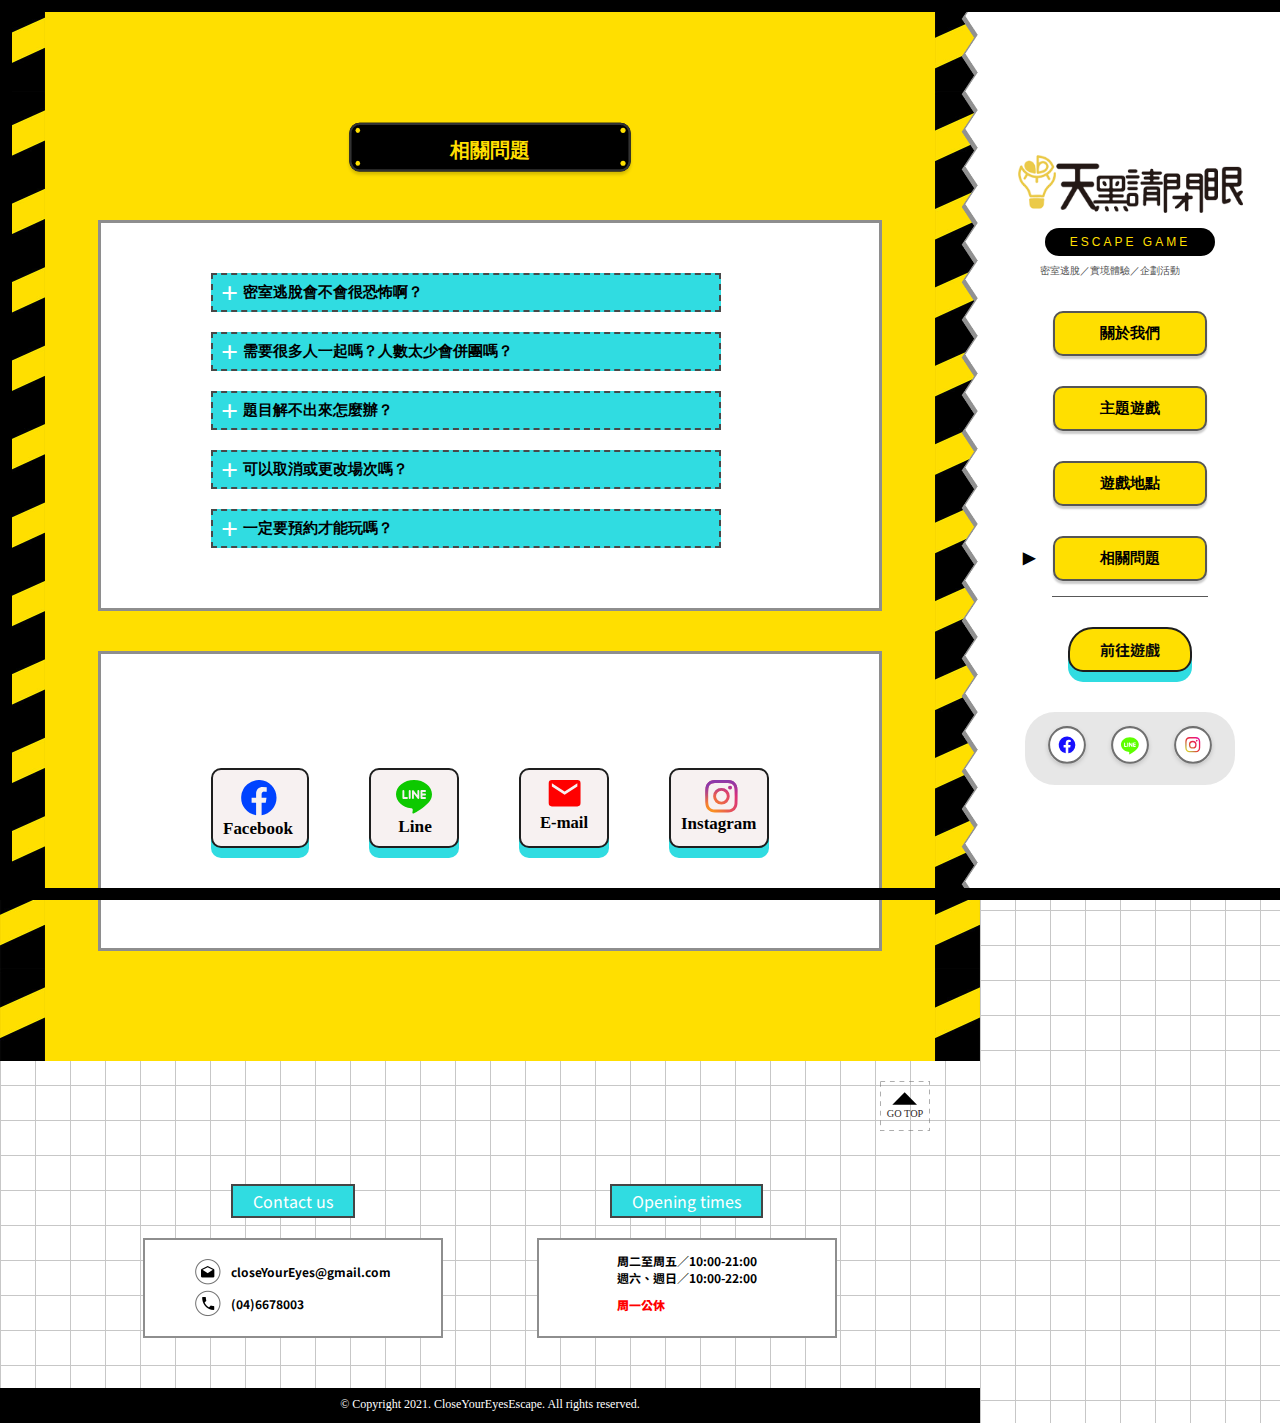
<file: FAQs.html>
<!DOCTYPE html>
<html lang="en">

<head>
  <meta charset="UTF-8">
  <meta http-equiv="X-UA-Compatible" content="IE=edge">
  <meta name="viewport" content="width=device-width, initial-scale=1.0">
  <link rel="stylesheet" href="css-new/reset.css">
  <link rel="stylesheet" href="css-new/global.css">
  <link rel="stylesheet" href="css-new/FAQs.css">
  <link rel="preconnect" href="https://fonts.gstatic.com">
  <link href="https://fonts.googleapis.com/css2?family=Merriweather+Sans:wght@300;400&family=Noto+Sans+TC&display=swap"
    rel="stylesheet">

  <!-- aos -->
  <link rel="stylesheet" href="dist/aos.css" />

  <title>天黑請閉眼💡密室逃脫【FAQs】</title>
</head>

<body>
  <nav class="header">
    <div class="menu-wrap">
      <img src="pic/border.png" alt="" id="header-pic">
      <div class="menu" id="header-sroll">
        <div class="menuLogo">
          <a href="Index.html"><img src="pic/logo_fot_2.png" alt=""></a>
          <h3>ESCAPE GAME</h3>
          <p>密室逃脫／實境體驗／企劃活動</p>
        </div>
        <div class="menuLink">
          <ul>
            <li>
              <a class="dropBt" href="AboutMe.html">
                <div class="menu-li-arrow"></div>關於我們
              </a>
            </li>

            <div class="dropdown">
              <li>
                <a class="dropBt" href="Game.html">
                  <div class="menu-li-arrow"></div>主題遊戲
                </a>
              </li>

              <div class="dropdown-con">
                <a href="GameIntro-1.html">☐ X伯爵的委託</a>
                <a href="GameIntro-2.html">☐ 森林之心</a>
                <a href="GameIntro-new.html">☐ 是不是勇者</a>
                <a href="GameIntro-new.html">☐ 控制獄</a>
                <a href="GameIntro-new.html">☐ 宇宙逃脫Vicky</a>
              </div>
            </div>

            <li>
              <a class="dropBt" href="Location.html">
                <div class="menu-li-arrow"></div>遊戲地點
              </a>
            </li>

            <li>
              <a class="dropBt" href="FAQs.html">
                <div class="menu-li-arrow">▶</div>相關問題
              </a>
            </li>

          </ul>
        </div>

        <div class="menu-bt">
          <a href="Game.html"><button class="explore">前往遊戲</button></a>
        </div>

        <div class="menu-social">
          <div class="menu-social-link ">
            <a href=""><img src="pic/fb.svg" alt=""></a>
          </div>
          <div class="menu-social-link">
            <a href=""><img src="pic/line.svg" alt=""></a>
          </div>
          <div class="menu-social-link">
            <a href=""><img src="pic/ins.svg" alt=""></a>
          </div>
        </div>
      </div>
    </div>

    <!-- burger -->

    <div class="menu-768">
      <div class="header-768">
        <a href="Index.html"><img src="pic/logo_fot_2_w.png" alt=""></a>
        <div class="burger">
          <div class="burger-pic" id="burger-pic" onclick="burgerClick()">
            <img src="pic/menu.svg">
          </div>

          <ul id="burger_menu">
            <li><a href="AboutMe.html">關於我們</a></li>
            <li><a href="Game.html">主題遊戲</a></li>
            <li><a href="Location.html">遊戲地點</a></li>
            <li><a href="FAQs.html">相關問題</a></li>
          </ul>
        </div>
      </div>
    </div>


  </nav>


  <div class="game-section">
    <div class="q">
      <div class="q-title">
        <h1>相關問題</h1>
      </div>

      <div class="q-box">

        <div class="q-box-card" data-aos="fade-up" data-aos-duration="1000">
          <input type="checkbox" id="question1" name="q" class="questions">
          <div class="plus">+</div>
          <label for="question1" class="question">
            密室逃脫會不會很恐怖啊？
          </label>
          <div class="answers">
            <p>密室逃脫是老少咸宜的益智解謎遊戲，當然恐怖主題除外囉！</p>
          </div>
        </div>

        <div class="q-box-card" data-aos="fade-up" data-aos-duration="1200">
          <input type="checkbox" id="question2" name="q" class="questions">
          <div class="plus">+</div>
          <label for="question2" class="question">
            需要很多人一起嗎？人數太少會併團嗎？
          </label>
          <div class="answers">
            <p>一些主題只需要兩個人就能玩囉，人多更可以高達八個人！只有兩位來，就是兩位成行，不需要併團～</p>
          </div>
        </div>

        <div class="q-box-card" data-aos="fade-up" data-aos-duration="1400">
          <input type="checkbox" id="question3" name="q" class="questions">
          <div class="plus">+</div>
          <label for="question3" class="question">
            題目解不出來怎麼辦？
          </label>
          <div class="answers">
            <p> 提示無限量供應，想怎麼問，就怎麼問！</p>
          </div>
        </div>

        <div class="q-box-card" data-aos="fade-up" data-aos-duration="1600">
          <input type="checkbox" id="question4" name="q" class="questions">
          <div class="plus">+</div>
          <label for="question4" class="question">
            可以取消或更改場次嗎？
          </label>
          <div class="answers">
            <p>如果已經支付訂金的話，請私訊或來電進行更改哦！未支付訂金的話，繳款有效期限過就會自動取消了^^</p>
          </div>
        </div>

        <div class="q-box-card" data-aos="fade-up" data-aos-duration="1800">
          <input type="checkbox" id="question5" name="q" class="questions">
          <div class="plus">+</div>
          <label for="question5" class="question">
            一定要預約才能玩嗎？
          </label>
          <div class="answers">
            <p>您可以現場候位，但預約不用等待，更一定玩得到！</p>
          </div>
        </div>

      </div>


      <div class="q-box-social">
        <div class="q-con" data-aos="fade-right" data-aos-anchor="#example-anchor" data-aos-offset="1000"
          data-aos-duration="800">
          <p>更多問題？快透過下列方法來聯絡我們！</p>
        </div>
        <div class="q-con">
          <div class="q-con-click">
            <button class="social"><a href=""><img src="pic/fbmark.svg" alt=""></a></button>
            <button class="social"><a href=""><img src="pic/linemark.svg" alt=""></a></button>
            <button class="social"><a href=""><img src="pic/mailmark.svg" alt=""></a></button>
            <button class="social"><a href=""><img src="pic/instagram.svg" alt=""></a></button>
          </div>
        </div>

      </div>
    </div>

    <div class="shadowborder"></div>



    <footer>
      <div class="turnup">
        <div id="gotop" class="gotop">
          <img src="pic/go top.svg">
        </div>
      </div>

      <div class="ft">
        <div class="ftBox">
          <div class="ftBox-t">
            <h4>Contact us</h4>
          </div>
          <div class="ftBox-con">
            <ul>
              <li>
                <img src="pic/mail.png" alt="">
                closeYourEyes@gmail.com
              </li>
              <li> <img src="pic/phone.png" alt="">
                (04)6678003
              </li>
            </ul>
          </div>
        </div>

        <div class="ftBox  ftBox2">
          <div class="ftBox-t">
            <h4>Opening times</h4>
          </div>
          <div class="ftBox-con">
            <ul>
              <li>周二至周五／10:00-21:00</li>
              <li>週六、週日／10:00-22:00</li>
              <li><span>周一公休</span></li>
            </ul>
          </div>
        </div>
      </div>


      <div class="ftCopy">
        <p>© Copyright 2021. CloseYourEyesEscape. All rights reserved.</p>
      </div>
    </footer>


  </div>
  <script src="dist/aos.js"></script>
  <script>
    AOS.init({
      easing: 'ease-in-out-sine'
    });
  </script>

  <script src="javascript/jquery.min.js"></script>
  <script src="javascript/global.js"></script>

</body>

</html>
</file>
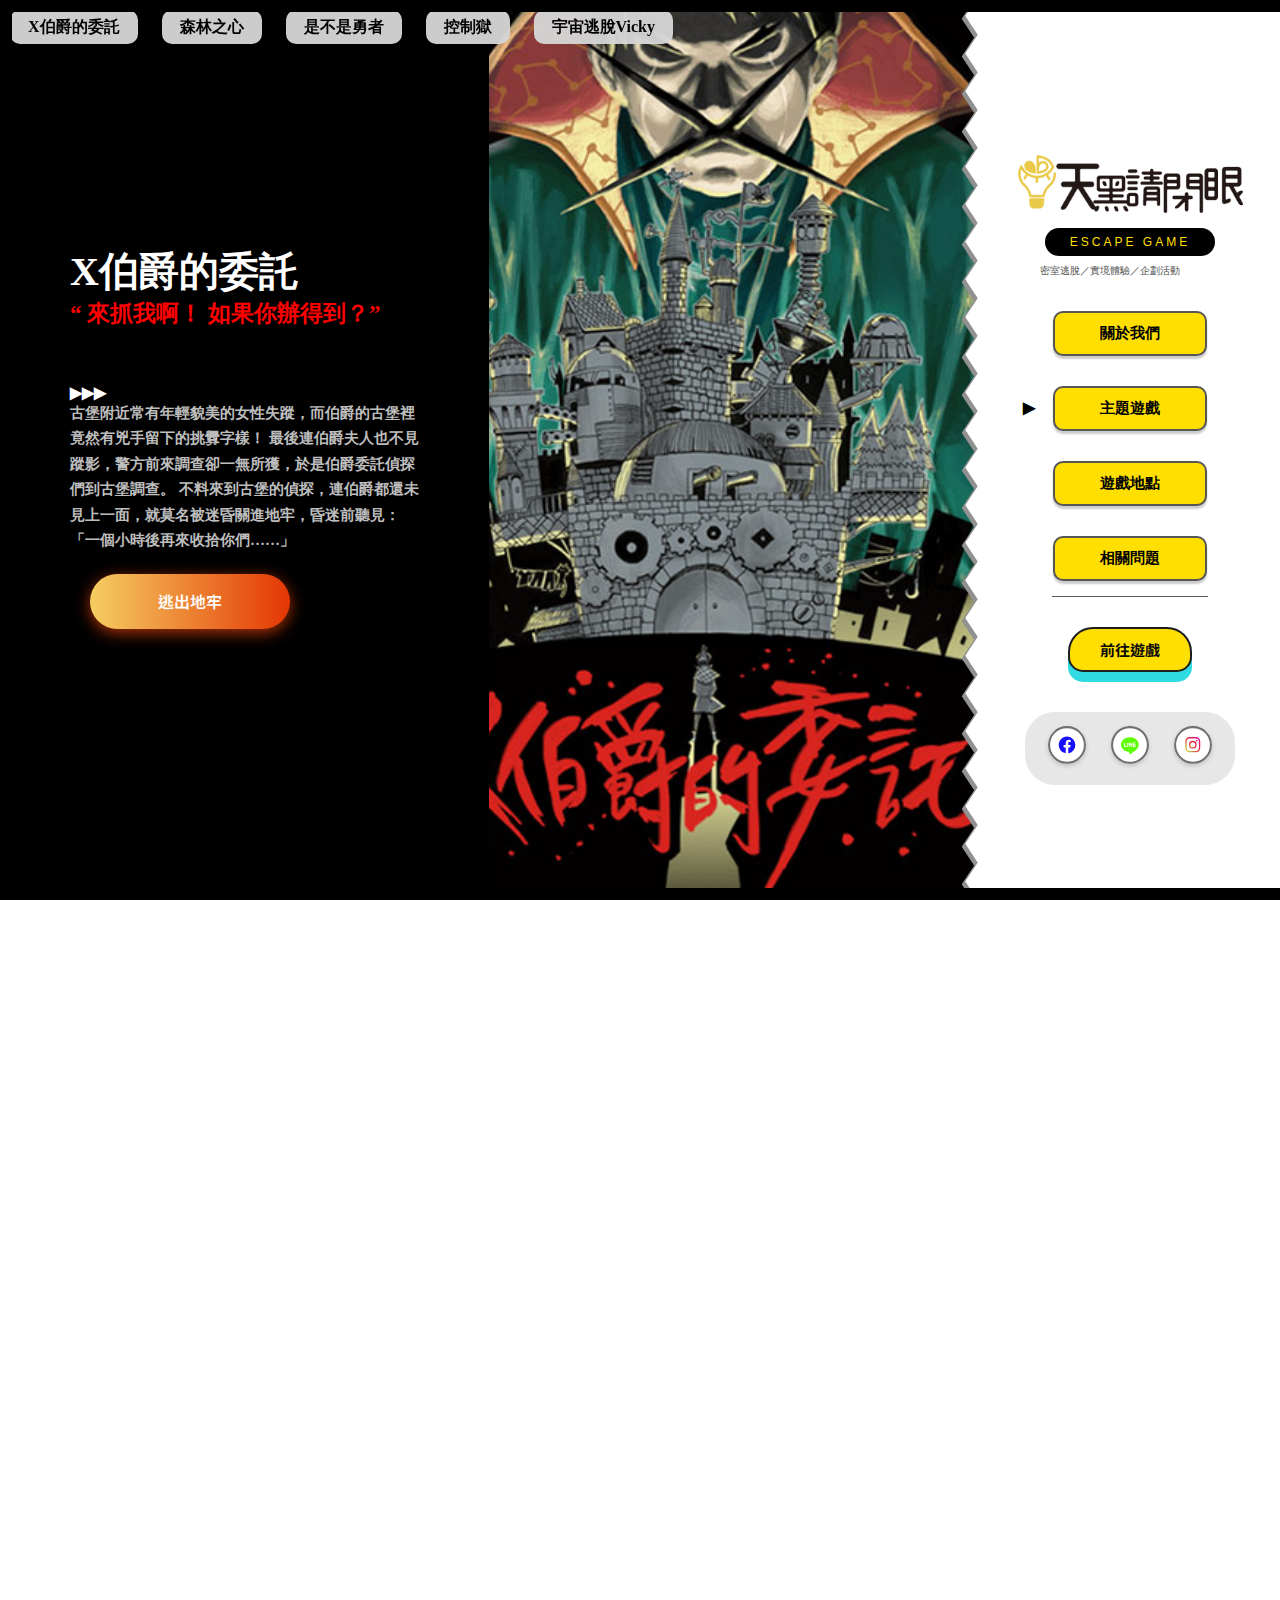
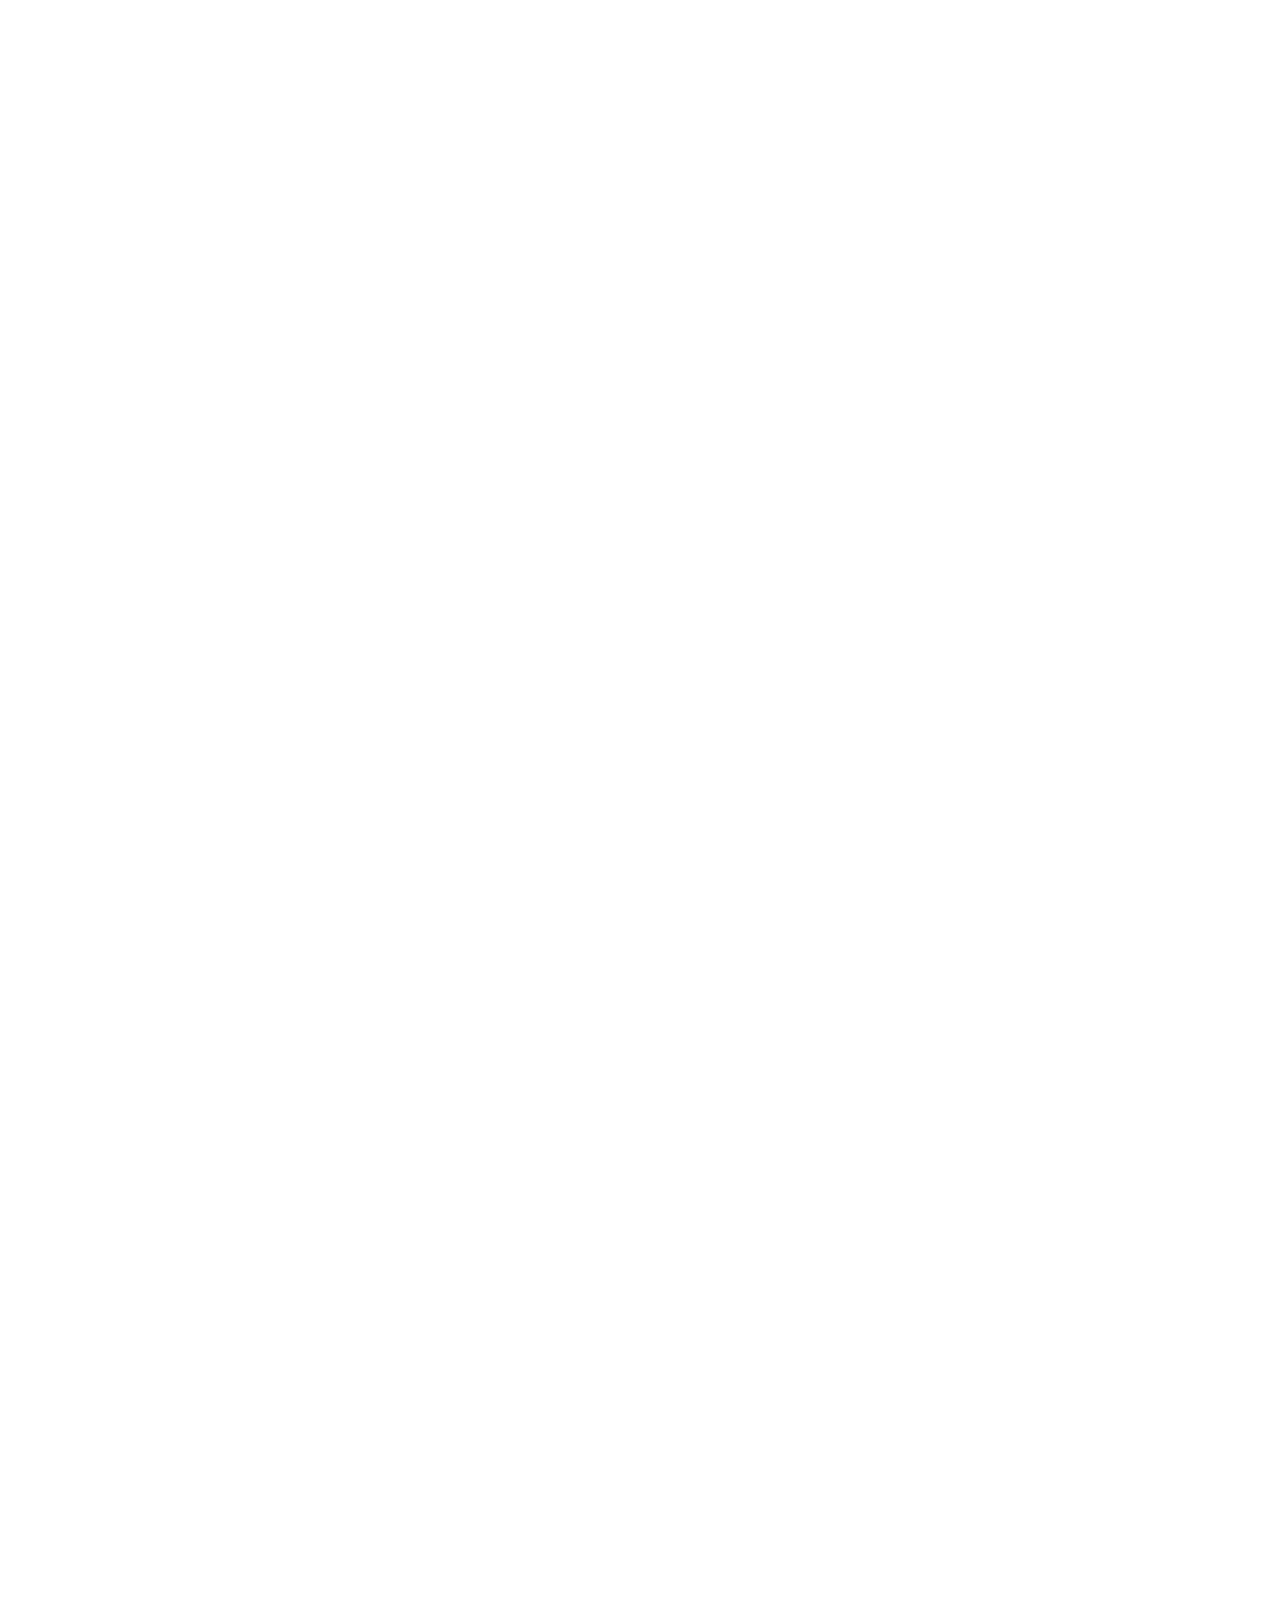
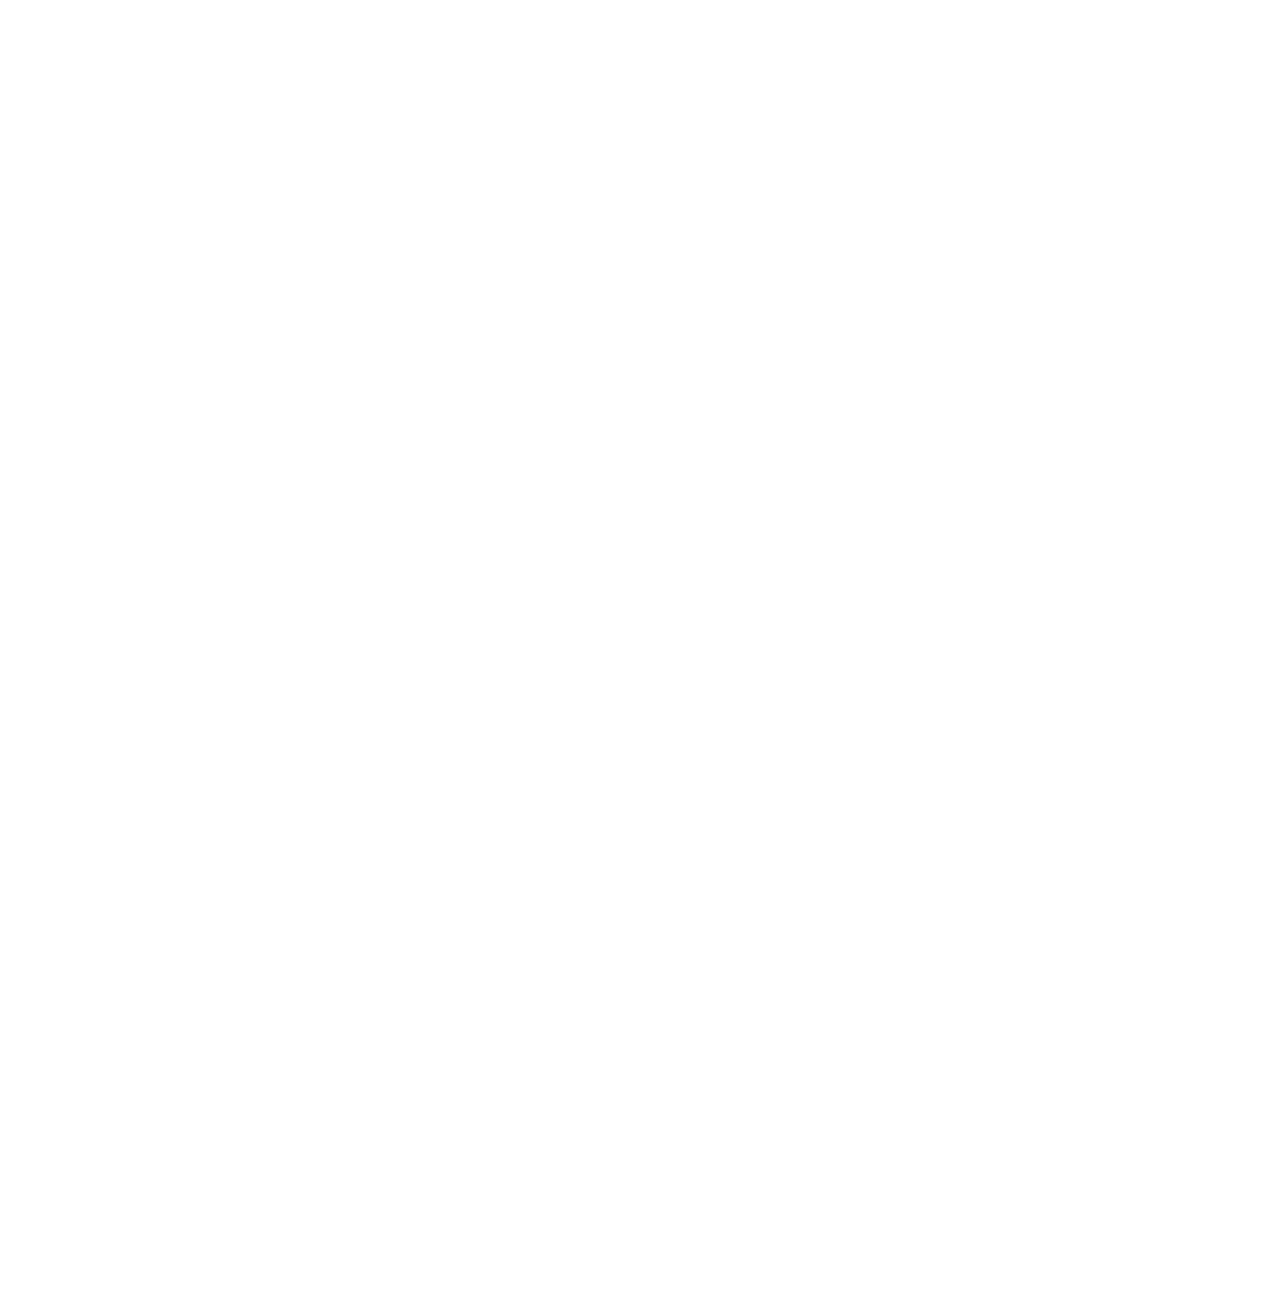
<file: Game.html>
<!DOCTYPE html>
<html lang="en">

<head>
    <meta http-equiv="Content-Type" content="text/html; charset=utf-8" />
    <meta name="author" content="Alvaro Trigo Lopez" />
    <meta name="description"
        content="multiscroll plugin by Alvaro Trigo. Create divided multi-scrolling pages with two splited vertical layouts or panels." />
    <meta name="keywords"
        content="multiscroll,jquery,alvaro,trigo,plugin,divided,splitscreen,screen,panels,layouts,vertical,split,splited" />
    <meta name="Resource-type" content="Document" />

    <!-- link -->
    <link rel="stylesheet" href="css-new/reset.css">
    <link rel="stylesheet" href="css-new/global.css">
    <link rel="preconnect" href="https://fonts.gstatic.com">
    <link
        href="https://fonts.googleapis.com/css2?family=Merriweather+Sans:wght@300;400&family=Noto+Sans+TC&display=swap"
        rel="stylesheet">

    <!-- aos -->
    <link rel="stylesheet" href="dist/aos.css" />
    <title>天黑請閉眼💡密室逃脫【Game】</title>
</head>

<body>
    <nav class="header">
        <div class="menu-wrap">
            <img src="pic/border.png" alt="" id="header-pic">
            <div class="menu" id="header-sroll">
                <div class="menuLogo">
                    <a href="Index.html"><img src="pic/logo_fot_2.png" alt=""></a>
                    <h3>ESCAPE GAME</h3>
                    <p>密室逃脫／實境體驗／企劃活動</p>
                </div>
                <div class="menuLink">
                    <ul>
                        <li>
                            <a class="dropBt" href="AboutMe.html">
                                <div class="menu-li-arrow"></div>關於我們
                            </a>
                        </li>

                        <div class="dropdown">
                            <li>
                                <a class="dropBt" href="Game.html">
                                    <div class="menu-li-arrow">▶</div>主題遊戲
                                </a>
                            </li>

                            <div class="dropdown-con">
                                <a href="GameIntro1.html">☐ X伯爵的委託</a>
                                <a href="GameIntro2.html">☐ 森林之心</a>
                                <a href="GameIntro.html">☐ 是不是勇者</a>
                                <a href="GameIntro.html">☐ 控制獄</a>
                                <a href="GameIntro.html">☐ 宇宙逃脫Vicky</a>
                            </div>
                        </div>

                        <li>
                            <a class="dropBt" href="Location.html">
                                <div class="menu-li-arrow"></div>遊戲地點
                            </a>
                        </li>

                        <li>
                            <a class="dropBt" href="FAQs.html">
                                <div class="menu-li-arrow"></div>相關問題
                            </a>
                        </li>

                    </ul>
                </div>

                <div class="menu-bt">
                    <a href="Game.html"><button class="explore">前往遊戲</button></a>
                </div>

                <div class="menu-social">
                    <div class="menu-social-link ">
                        <a href=""><img src="pic/fb.svg" alt=""></a>
                    </div>
                    <div class="menu-social-link">
                        <a href=""><img src="pic/line.svg" alt=""></a>
                    </div>
                    <div class="menu-social-link">
                        <a href=""><img src="pic/ins.svg" alt=""></a>
                    </div>
                </div>
            </div>
        </div>

        <!-- burger -->

        <div class="menu-768">
            <div class="header-768">
                <a href="Index.html"><img src="pic/logo_fot_2_w.png" alt=""></a>
                <div class="burger">
                    <div class="burger-pic" id="burger-pic" onclick="burgerClick()">
                        <img src="pic/menu.svg">
                    </div>

                    <ul id="burger_menu">
                        <li><a href="AboutMe.html">關於我們</a></li>
                        <li><a href="Game.html">主題遊戲</a></li>
                        <li><a href="Location.html">遊戲地點</a></li>
                        <li><a href="FAQs.html">相關問題</a></li>
                    </ul>
                </div>
            </div>
        </div>


    </nav>


    <div class="game-section">
        <div class="bk-game">

            <ul id="menu">
                <li data-menuanchor="first"><a href="#first">X伯爵的委託</a></li>
                <li data-menuanchor="second"><a href="#second">森林之心</a></li>
                <li data-menuanchor="third"><a href="#third">是不是勇者</a></li>
                <li data-menuanchor="forth"><a href="#forth">控制獄</a></li>
                <li data-menuanchor="five"><a href="#five">宇宙逃脫Vicky</a></li>
            </ul>

            <div id="myContainer">

                <div class="left">
                    <div class="section" id="left1">

                        <h3>X伯爵的委託</h3>
                        <span>
                            “ 來抓我啊！ 如果你辦得到？” <br>
                        </span>
                        <h4>▶▶▶</h4>
                        <p>
                            古堡附近常有年輕貌美的女性失蹤，而伯爵的古堡裡竟然有兇手留下的挑釁字樣！ 最後連伯爵夫人也不見蹤影，警方前來調查卻一無所獲，於是伯爵委託偵探們到古堡調查。
                            不料來到古堡的偵探，連伯爵都還未見上一面，就莫名被迷昏關進地牢，昏迷前聽見：「一個小時後再來收拾你們……」
                        </p>

                        <a href="GameIntro1.html">
                            <button class="btn-hover color">
                                逃出地牢
                            </button>
                        </a>

                    </div>

                    <div class="section" id="left2">

                        <h3>森林之心</h3>
                        <span>
                            “ 凡人，進入後便無法離開。” <br>
                        </span>
                        <h4>▶▶▶</h4>
                        <p>
                            冒險隊欲拯救精靈族的危機，並且順利進入傳說中遺落的神秘境地。
                        </p>
                        <p>卻發現了有更艱鉅的挑戰在等著他們……究竟在重重震撼地衝擊中，所有人該如何順利逃脫呢？</p>

                        <a href="GameIntro2.html">
                            <button class="btn-hover color-2">
                                進入森林
                            </button>
                        </a>
                    </div>

                    <div class="section" id="left3">

                        <h3>是不是勇者</h3>
                        <span>
                            “ 世界，就靠我們來拯救！” <br>
                        </span>
                        <h4>▶▶▶</h4>
                        <p>
                            點陣世界的大魔王即將復活！羼弱的歌布林聚落無力抵抗！ 擁有智慧的人類能夠阻擋住來自邪惡的危機嗎？
                        </p>
                        <p>是不是勇者——即將上線</p>


                        <a href="GameIntro.html">
                            <button class="btn-hover color-3">
                                拯救世界
                            </button>
                        </a>


                    </div>

                    <div class="section" id="left3">
                        <h3>控制獄</h3>
                        <span>
                            “釋放大腦空間，獲得更健全的靈魂” <br>
                        </span>
                        <h4>▶▶▶</h4>
                        <p>
                            收到記憶消除實驗邀請的你們，來到了由ISAAC公司所主導的實驗室中戴上頭盔，準備摘除記憶當中最糟糕的那部分。
                        </p>
                        <p>但等待著你們的到底是解脫的救贖，還是更沉重的噩夢……</p>


                        <a href="GameIntro.html">
                            <button class="btn-hover color-4">
                                前往實驗
                            </button>
                        </a>
                    </div>

                    <div class="section" id="left3">
                        <h3>宇宙逃脫Vicky</h3>
                        <span>＂我很乖，為什麼你要躲起來讓我找不到？＂<br>
                        </span>
                        <h4>▶▶▶</h4>
                        <p>
                            「聖誕老人求求你，我不要禮物了，你把爸爸帶回來好不好？」
                        </p>
                        <p>2034 年的平安夜，小女孩坐在客廳的聖誕樹下 數著樹上掛燈的顏色，念念有詞的望向門口，盼望那個熟悉的身影能再次出——
                        </p>


                        <a href="GameIntro.html">
                            <button class="btn-hover color-5">
                                前往宇宙
                            </button>
                        </a>
                    </div>
                </div>



                <div class="right">
                    <div class="section" id="right1">
                        <img src="pic/room/1.jpg" alt="">
                    </div>

                    <div class="section" id="right2">
                        <img src="pic/room/2.png" alt="">
                    </div>

                    <div class="section" id="right3">
                        <img src="pic/room/3.png" alt="">
                    </div>

                    <div class="section" id="right3">
                        <img src="pic/room/5.png" alt="">
                    </div>

                    <div class="section" id="right3">
                        <img src="pic/room/4.jpg" alt="">
                    </div>
                </div>
            </div>



        </div>


        <div class="shadowborder"></div>

    </div>

    <script src="dist/aos.js"></script>
    <script>
        AOS.init({
            easing: 'ease-in-out-sine'
        });
    </script>
    <script src="javascript/jquery.min.js"></script>
  

    <!-- multiscroll -->

    <link rel="stylesheet" type="text/css" href="game-slide/jquery.multiscroll.css" />
    <link rel="stylesheet" type="text/css" href="css-new/examples.css" />
    <script src="http://ajax.googleapis.com/ajax/libs/jquery/1.8.3/jquery.min.js"></script>
    <script type="text/javascript" src="game-slide/dist/vendors/jquery.easings.min.js"></script>
    <script type="text/javascript" src="game-slide/jquery.multiscroll.js"></script>

    <script type="text/javascript">
        $(document).ready(function () {
            $('#myContainer').multiscroll({
                sectionsColor: ['rgba(0, 0, 0)', '#4BBFC3', '#7BAABE', '#3C3C3C', '		#D9B3B3'],
                anchors: ['first', 'second', 'third', 'forth', 'five'],
                menu: '#menu',
                loopBottom: true,
                loopTop: true,
                sectionSelector: '.section',
                leftSelector: '.left',
                rightSelector: '.right',
            });
        });
    </script>
  <script src="javascript/global.js"></script>
</body>

</html>
</file>
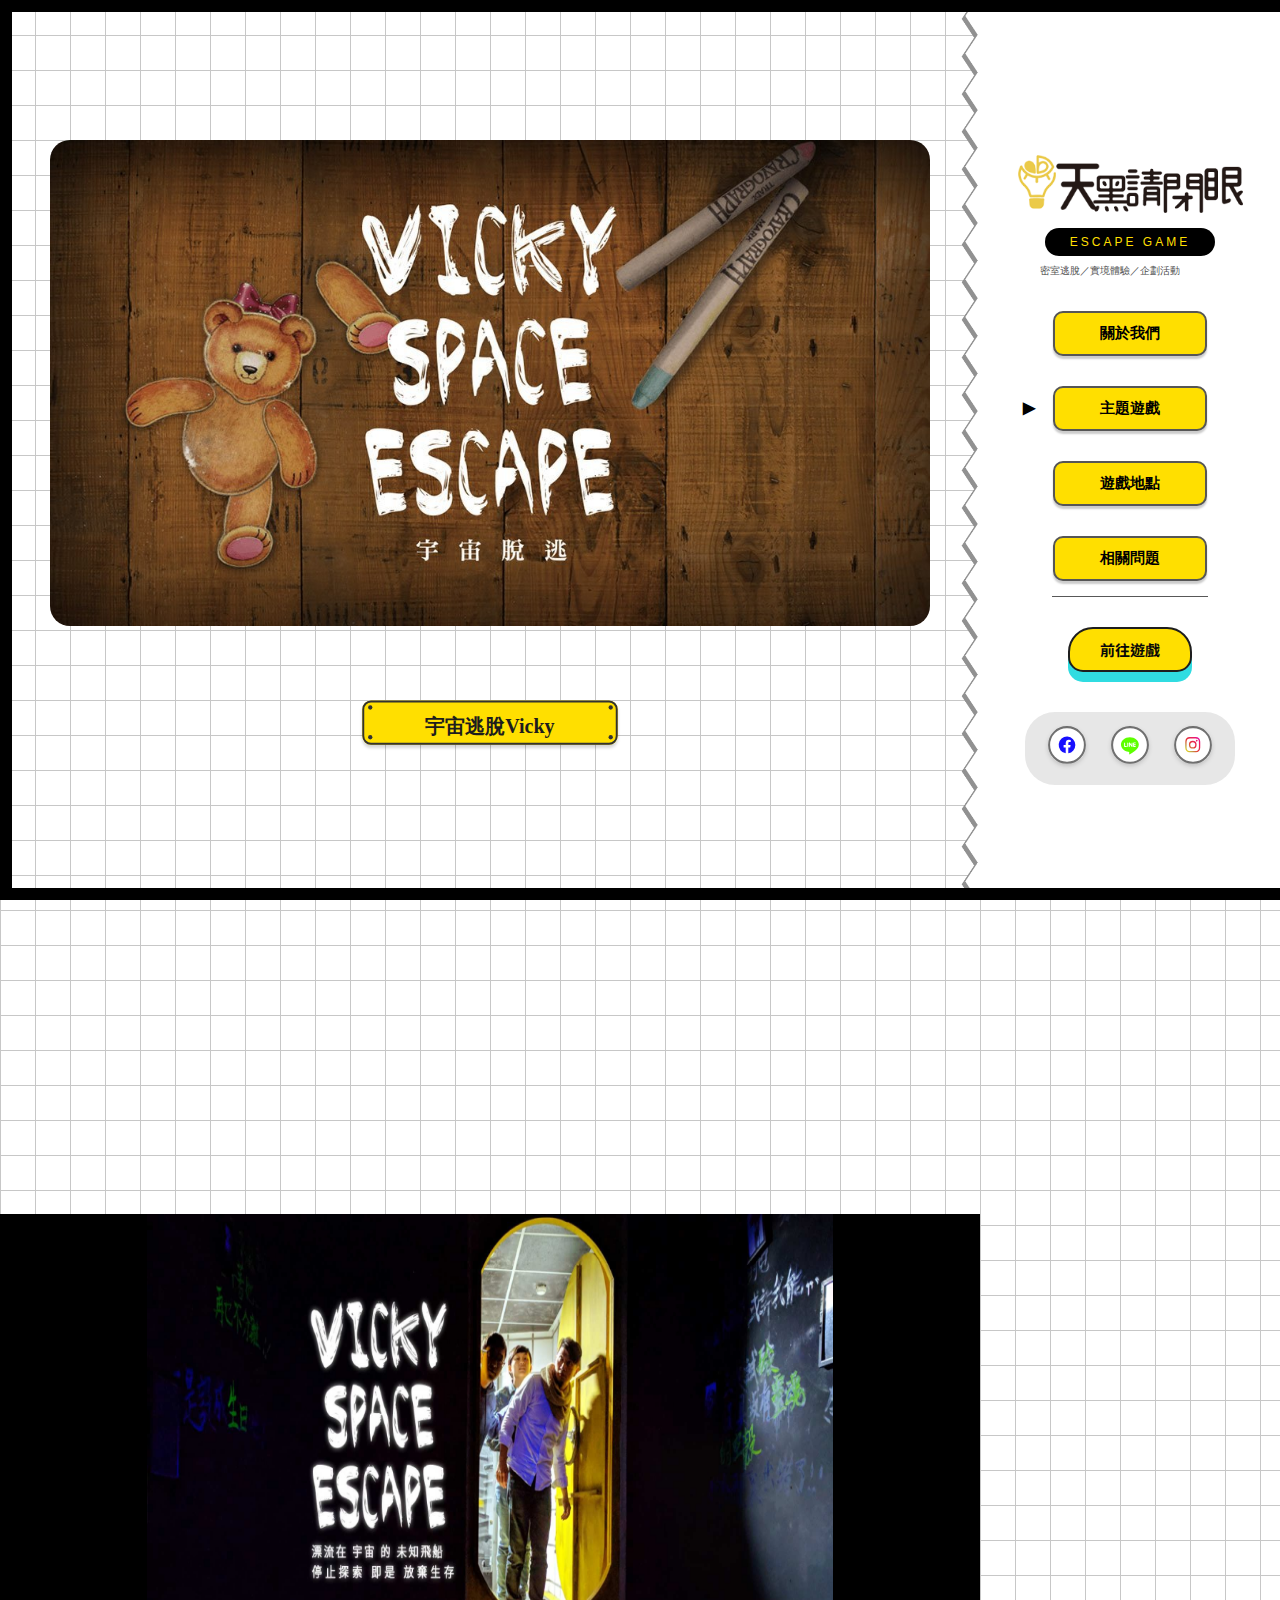
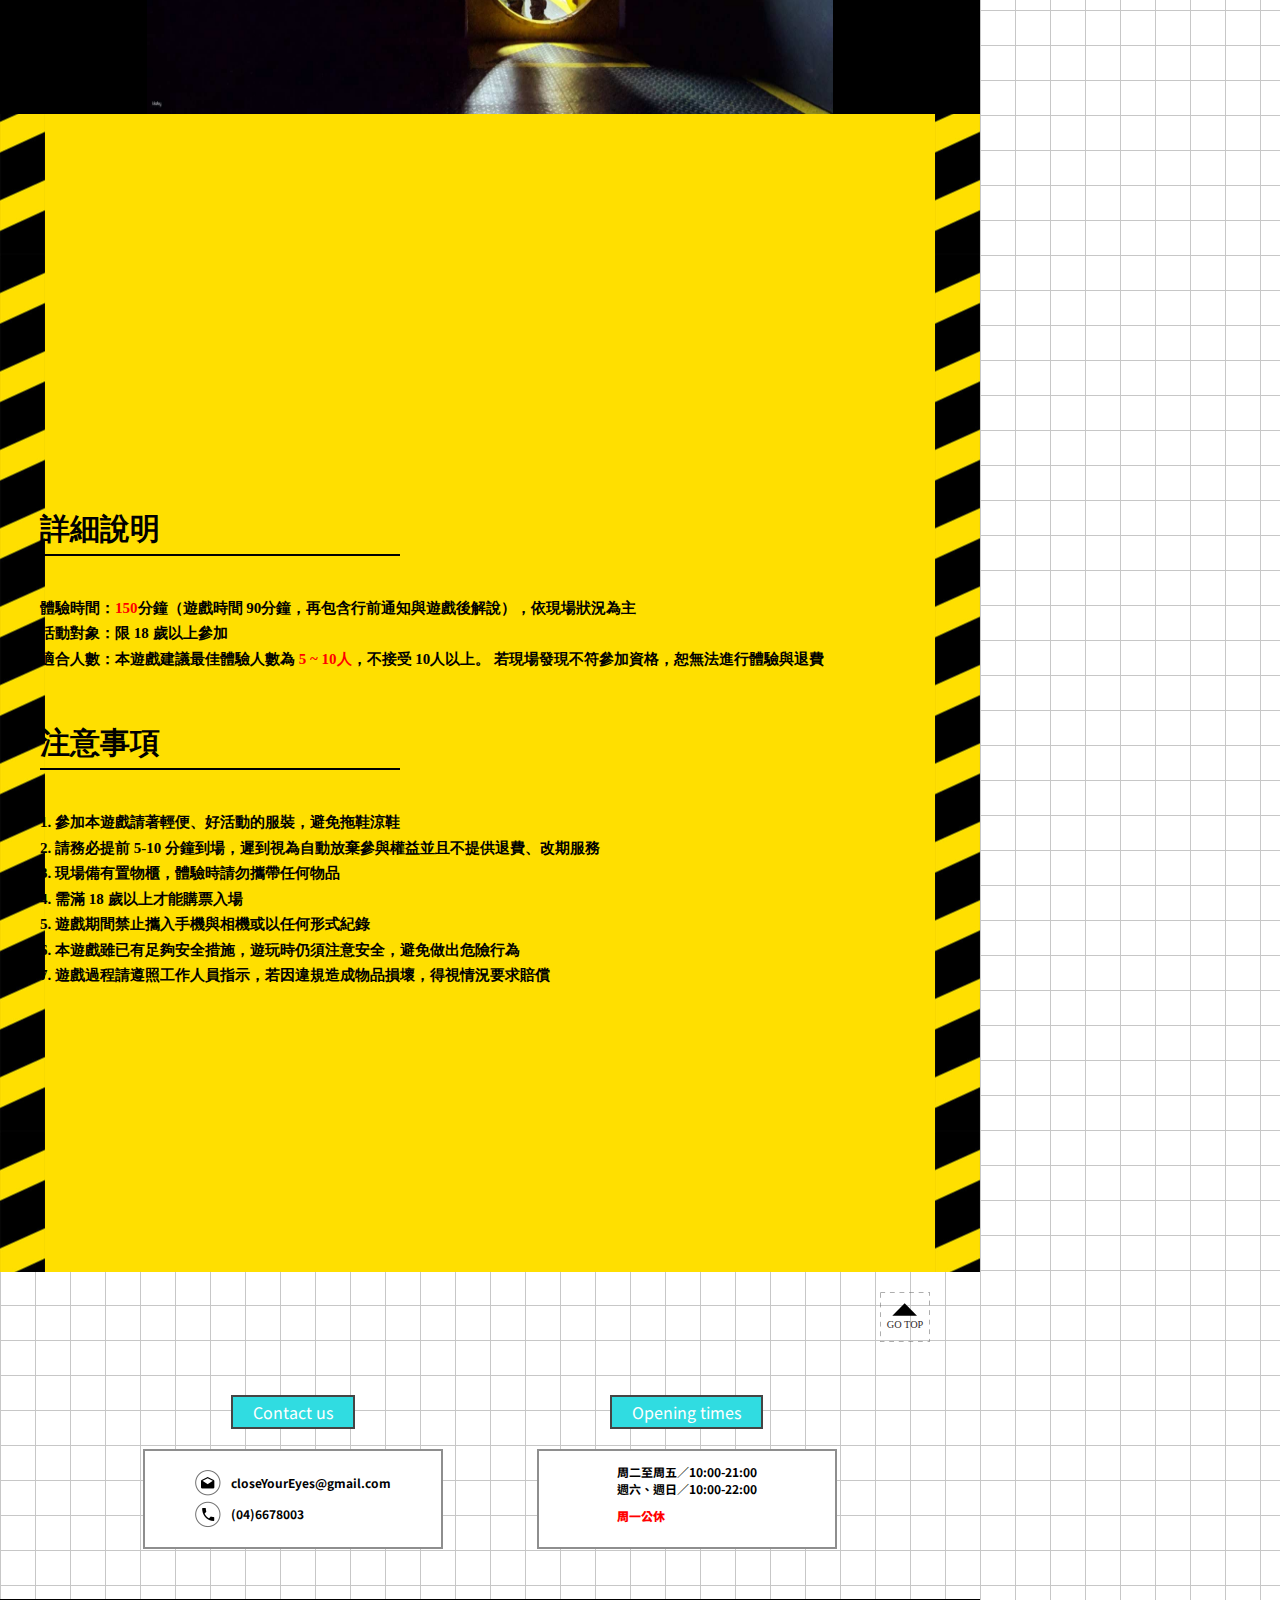
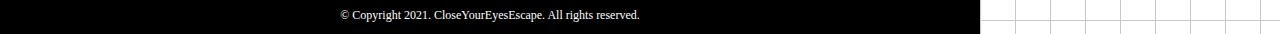
<file: GameIntro.html>
<!DOCTYPE html>
<html lang="en">

<head>
  <meta charset="UTF-8">
  <meta http-equiv="X-UA-Compatible" content="IE=edge">
  <meta name="viewport" content="width=device-width, initial-scale=1.0">
  <link rel="stylesheet" href="css-new/reset.css">
  <link rel="stylesheet" href="css-new/global.css">
  <link rel="preconnect" href="https://fonts.gstatic.com">
  <link href="https://fonts.googleapis.com/css2?family=Merriweather+Sans:wght@300;400&family=Noto+Sans+TC&display=swap"
    rel="stylesheet">
  <link rel="stylesheet" href="css-new/gameIntro.css">




  <!-- aos -->
  <link rel="stylesheet" href="dist/aos.css" />

  <title>天黑請閉眼💡密室逃脫【宇宙逃脫Vicky】</title>
</head>

<body>
  <div class="shadowborder"></div>
  <nav class="header">
    <div class="menu-wrap">
      <img src="pic/border.png" alt="" id="header-pic">
      <div class="menu" id="header-sroll">
        <div class="menuLogo">
          <a href="Index.html"><img src="pic/logo_fot_2.png" alt=""></a>
          <h3>ESCAPE GAME</h3>
          <p>密室逃脫／實境體驗／企劃活動</p>
        </div>
        <div class="menuLink">
          <ul>
            <li>
              <a class="dropBt" href="AboutMe.html">
                <div class="menu-li-arrow"></div>關於我們
              </a>
            </li>

            <div class="dropdown">
              <li>
                <a class="dropBt" href="Game.html">
                  <div class="menu-li-arrow">▶</div>主題遊戲
                </a>
              </li>

              <div class="dropdown-con">
                <a href="GameIntro-1.html">☐ X伯爵的委託</a>
                <a href="GameIntro-2.html">☐ 森林之心</a>
                <a href="GameIntro-new.html">☐ 是不是勇者</a>
                <a href="GameIntro-new.html">☐ 控制獄</a>
                <a href="GameIntro-new.html">☑ 宇宙逃脫Vicky</a>
              </div>
            </div>

            <li>
              <a class="dropBt" href="Location.html">
                <div class="menu-li-arrow"></div>遊戲地點
              </a>
            </li>

            <li>
              <a class="dropBt" href="FAQs.html">
                <div class="menu-li-arrow"></div>相關問題
              </a>
            </li>

          </ul>
        </div>

        <div class="menu-bt">
          <a href="Game.html"><button class="explore">前往遊戲</button></a>
        </div>

        <div class="menu-social">
          <div class="menu-social-link ">
            <a href=""><img src="pic/fb.svg" alt=""></a>
          </div>
          <div class="menu-social-link">
            <a href=""><img src="pic/line.svg" alt=""></a>
          </div>
          <div class="menu-social-link">
            <a href=""><img src="pic/ins.svg" alt=""></a>
          </div>
        </div>
      </div>
    </div>

    <!-- burger -->

    <div class="menu-768">
      <div class="header-768">
        <a href="Index.html"><img src="pic/logo_fot_2_w.png" alt=""></a>
        <div class="burger">
          <div class="burger-pic" id="burger-pic" onclick="burgerClick()">
            <img src="pic/menu.svg">
          </div>

          <ul id="burger_menu">
            <li><a href="AboutMe.html">關於我們</a></li>
            <li><a href="Game.html">主題遊戲</a></li>
            <li><a href="Location.html">遊戲地點</a></li>
            <li><a href="FAQs.html">相關問題</a></li>
          </ul>
        </div>
      </div>
    </div>


  </nav>


  <div class="game-section">


    <div class="intro">
      <div class="bnr">
        <img src="pic/room3.jpg" alt="">
      </div>
      <div class="intro-title">
        <h2> 宇宙逃脫Vicky</h2>
      </div>

      <div class="intro-con" data-aos="flip-up">
        <div class="intro-con-de">
          <img src="pic/decorate.svg" alt="">
          <img src="pic/decorate.svg" alt="">
        </div>
        <p class="talk" data-aos="fade-down" data-aos-duration="500">「我很乖，為什麼你要躲起來讓我找不到？」</p>
        <p data-aos="fade-down" data-aos-duration="800">「聖誕老人求求你，我不要禮物了，你把爸爸帶回來好不好？」<br>
          2034 年的平安夜，小女孩坐在客廳的聖誕樹下<br>
          數著樹上掛燈的顏色，念念有詞的望向門口，盼望那個熟悉的身影能再次出——
        </p>
      </div>

    </div>
    <div class="gamePic">
      <img src="pic/vicky1.jpg" alt="">
    </div>
    <div class="gameintro">
      <div class="gameintro-fea">
        <div class="gamintro-fea-card" data-aos="flip-up" data-aos-duration="500">
          <div class="intro-con-de">
            <img src="pic/decorate.svg" alt="">
            <img src="pic/decorate.svg" alt="">
          </div>
          <img src="pic/people.png" alt="">
          <h5>5~10人</h5>
          <p>5-9人 原價<span>700</span>/人</p>
          <p>10滿團人 <span>650</span>/人</p>
        </div>
        <div class="gamintro-fea-card " data-aos="flip-up" data-aos-duration="800">
          <div class="intro-con-de">
            <img src="pic/decorate.svg" alt="">
            <img src="pic/decorate.svg" alt="">
          </div>
          <img src="pic/time element.png" alt="">
          <h5>150分鐘</h5>
          <p class="time-element-p">含遊戲90分鐘 <br>行前說明、遊戲解說</p>
        </div>
        <div class="gamintro-fea-card star" data-aos="flip-up" data-aos-duration="1000">
          <div class="intro-con-de">
            <img src="pic/decorate.svg" alt="">
            <img src="pic/decorate.svg" alt="">
          </div>
          <img src="pic/ball element.png" alt="">
          <h4>★★★</h4>
          <p>新手推薦</p>
        </div>
      </div>
      <div class="gameintro-detail">
        <h4>詳細說明</h4>
        <p>體驗時間：<span>150</span>分鐘（遊戲時間 90分鐘，再包含行前通知與遊戲後解說），依現場狀況為主
        <p>活動對象：限 18 歲以上參加 </p>
        <p>適合人數：本遊戲建議最佳體驗人數為 <span>5 ~
            10人</span>，不接受 10人以上。 若現場發現不符參加資格，恕無法進行體驗與退費</p>
        </p>
        <br>
        <h4>注意事項</h4>
        <ul>
          <li>1. 參加本遊戲請著輕便、好活動的服裝，避免拖鞋涼鞋</li>
          <li>2. 請務必提前 5-10 分鐘到場，遲到視為自動放棄參與權益並且不提供退費、改期服務 </li>
          <li>3. 現場備有置物櫃，體驗時請勿攜帶任何物品</li>
          <li>4. 需滿 18 歲以上才能購票入場</li>
          <li>5. 遊戲期間禁止攜入手機與相機或以任何形式紀錄</li>
          <li>6. 本遊戲雖已有足夠安全措施，遊玩時仍須注意安全，避免做出危險行為</li>
          <li>7. 遊戲過程請遵照工作人員指示，若因違規造成物品損壞，得視情況要求賠償</li>
        </ul>


      </div>
      <div class="slt" id="slt">
        <button class="explore-black" data-aos="zoom-in" data-aos-duration="600">立即預約</button>
      </div>

    </div>


    <!-- 預約環節 -->
    <div class="serve" id="serve">

      <div class="serve-title">
        <h2>預約遊戲</h2>
      </div>

      <div class="serve-box-1 serve-box" id="serve-box-1">
        <div class="serve-box-de">
          <img src="pic/decorate.svg" alt="">
          <img src="pic/decorate.svg" alt="">
        </div>

        <div class="serve-con">
          <div class="serve-con-step">
            <div class="step1 light">
              <img src="pic/step1.svg">
              <span>選擇遊戲主題</span>
            </div>
            <img src="pic/dashed-line.svg" class="dash">
            <div class="step2 dark">
              <img src="pic/step22.svg" alt="">
              <span>選擇尚有空位的場次</span>
            </div>
            <img src="pic/dashed-line.svg" class="dash">
            <div class="step3 dark">
              <img src="pic/step3.svg" alt="">
              <span>依序填寫預約人資料</span>
            </div>
            <img src="pic/dashed-line.svg" class="dash">
            <div class="step4 dark">
              <img src="pic/step4.svg" alt="">
              <span>繳付訂金即完成預約</span>
            </div>

          </div>
          <div class="serve-con-bar">
            <h4>STEP1</h4>

            <p>請選擇遊戲主題</p>

            <select id="serve1Select" onchange="serve1SelectChange(event)">
              <div class="option1">
                <option>主題名稱</option>
                <option name="heartForest">X伯爵的委託</option>
                <option name="braver">森林之心</option>
                <option name="hosipital-hope">是不是勇者</option>
                <option name="control">控制獄</option>
                <option name="escapeVicky">宇宙逃脫Vicky</option>
              </div>
            </select>
            <div id="option-img-container"></div>
            <div class="option_pic">
              <div class="next">
                <button id="step1-next" onclick="serverBoxClickHandler(2)">
                  下一步
                </button>
              </div>
            </div>
          </div>
        </div>
      </div>



      <div class="serve-box-2 serve-box" id="serve-box-2">
        <div class="serve-box-de">
          <img src="pic/decorate.svg" alt="">
          <img src="pic/decorate.svg" alt="">
        </div>

        <div class="serve-con">
          <div class="serve-con-step">
            <div class="step1 light">
              <img src="pic/step1.svg">
              <span>選擇遊戲主題</span>
            </div>
            <img src="pic/solid-line.svg" class="line">
            <div class="step2 light">
              <img src="pic/step22.svg" alt="">
              <span>選擇尚有空位的場次</span>
            </div>
            <img src="pic/dashed-line.svg" class="dash">
            <div class="step3 dark">
              <img src="pic/step3.svg" alt="">
              <span>依序填寫預約人資料</span>
            </div>
            <img src="pic/dashed-line.svg" class="dash">
            <div class="step4 dark">
              <img src="pic/step4.svg" alt="">
              <span>繳付訂金即完成預約</span>
            </div>

          </div>
          <div class="serve-con-bar">
            <h4>STEP2</h4>

            <p>請選擇時間</p>

            <!-- calender -->
            <input type="date" name="user_date" min="2021-05-10" id="chooseDate" />

            <p>請選擇場次</p>

            <select id="serve2Select">
              <div class="option2">
                <option>場次時間</option>
                <option>9:10</option>
                <option>10:10</option>
                <option>11:10</option>
                <option>13:10</option>
                <option>13:10</option>
                <option>14:10</option>
                <option>15:10</option>
                <option>16:10</option>
                <option>17:10</option>
                <option>18:10</option>
                <option>19:10</option>
                <option>20:10</option>
                <option>21:10</option>
              </div>
            </select>



            <div class="next">
              <button id="#step2-pre" onclick="serverBoxClickHandler(1)">
                回前頁
              </button>
              <button id="#step2-next" onclick="serverBoxClickHandler(3)">
                下一步
              </button>
            </div>
          </div>
        </div>
      </div>

      <div class="serve-box-3 serve-box" id="serve-box-3">
        <div class="serve-box-de">
          <img src="pic/decorate.svg" alt="">
          <img src="pic/decorate.svg" alt="">
        </div>

        <div class="serve-con">
          <div class="serve-con-step">
            <div class="step1 light">
              <img src="pic/step1.svg">
              <span>選擇遊戲主題</span>
            </div>
            <img src="pic/solid-line.svg" class="line">
            <div class="step2 light">
              <img src="pic/step22.svg" alt="">
              <span>選擇尚有空位的場次</span>
            </div>
            <img src="pic/solid-line.svg" class="line">
            <div class="step3 light">
              <img src="pic/step3.svg" alt="">
              <span>依序填寫預約人資料</span>
            </div>
            <img src="pic/dashed-line.svg" class="dash">
            <div class="step4 dark">
              <img src="pic/step4.svg" alt="">
              <span>繳付訂金即完成預約</span>
            </div>

          </div>
          <div class="serve-con-bar">
            <h4>STEP3</h4>

            <p>請填寫預約人資料</p>
            <p id="step3-detail">
              此資料將作為訂金及當日確認身分之主要依據，請如實填寫。
            </p>
            <form action="" method="person">
              　預約人姓名：<input type="text" name="UserName" placeholder="請確實填上本名哦！" required="required"><span>*</span><br>

              　預約人電話：<input type="text" name="Userphone" required="required"
                laceholder="作為聯絡確認用，請確實填寫！"><span>*</span><br>

              　預約人信箱：<input type="email" name="email" required="required"
                laceholder="待預約流程後，訂金通知會寄到這裡！"><span>*</span><br>

              <hr>
              預約人數：<input type="number" name="quantity" min="2" max="8" required="required">人<br>
              <br>
              <br>

              <input type="radio" name="check" id="" required="required">我已確認完畢所有注意事項，並會遵守其遊戲的規則安排。
            </form>




            <div class="next">
              <button id="#step3-pre" onclick="serverBoxClickHandler(2)">
                回前頁
              </button>
              <button id="#step3-next" onclick="serverBoxClickHandler(4)">
                下一步
              </button>
            </div>
          </div>
        </div>
      </div>

      <div class="serve-box-4 serve-box" id="serve-box-4">
        <div class="serve-box-de">
          <img src="pic/decorate.svg" alt="">
          <img src="pic/decorate.svg" alt="">
        </div>

        <div class="serve-con">
          <div class="serve-con-step">
            <div class="step1 light">
              <img src="pic/step1.svg">
              <span>選擇遊戲主題</span>
            </div>
            <img src="pic/solid-line.svg" class="line">
            <div class="step2 light">
              <img src="pic/step22.svg" alt="">
              <span>選擇尚有空位的場次</span>
            </div>
            <img src="pic/solid-line.svg" class="line">
            <div class="step3 light">
              <img src="pic/step3.svg" alt="">
              <span>依序填寫預約人資料</span>
            </div>
            <img src="pic/solid-line.svg" class="line">
            <div class="step4 light">
              <img src="pic/step4.svg" alt="">
              <span>繳付訂金即完成預約</span>
            </div>

          </div>
          <div class="serve-con-bar">
            <h4>STEP4</h4>

            <h5>線上預約完成！</h5>
            <p id="step4">請前往預約資料之信箱確認通知信，並依照匯款資訊繳付訂金，待完成訂金繳款，工作人員將於24小時內聯絡預約人。</p>

            <div class="step-button">
              <a href="Index.html">
                <button id="step4-retrn">
                  回首頁
                </button>
              </a>

              <a href="Game.html">
                <button id="step4-retrnGme">
                  回主題遊戲
                </button>
              </a>



            </div>
          </div>
        </div>
      </div>





    </div>

    <footer>
      <div class="turnup">
        <div id="gotop" class="gotop">
          <img src="pic/go top.svg">
        </div>
      </div>


      <div class="ft">
        <div class="ftBox">
          <div class="ftBox-t">
            <h4>Contact us</h4>
          </div>
          <div class="ftBox-con">
            <ul>
              <li>
                <img src="pic/mail.png" alt="">
                closeYourEyes@gmail.com
              </li>
              <li> <img src="pic/phone.png" alt="">
                (04)6678003
              </li>
            </ul>
          </div>
        </div>

        <div class="ftBox ftBox2">
          <div class="ftBox-t">
            <h4>Opening times</h4>
          </div>
          <div class="ftBox-con">
            <ul>
              <li>周二至周五／10:00-21:00</li>
              <li>週六、週日／10:00-22:00</li>
              <li><span>周一公休</span></li>
            </ul>
          </div>
        </div>
      </div>

      <div class="ftCopy">
        <p>© Copyright 2021. CloseYourEyesEscape. All rights reserved.</p>
      </div>

    </footer>

    <script src="dist/aos.js"></script>
    <script>
      AOS.init({
        easing: 'ease-in-out-sine'
      });
    </script>
    <!-- script -->
    <!-- <script src="https://kit.fontawesome.com/yourcode.js"></script> -->


    <script src="javascript/jquery.min.js"></script>
    <script src="javascript/global.js"></script>


    <script>
      function serverBoxClickHandler(targetIndex) {
        const serverCount = 4
        for (let i = 1; i < serverCount; i++) {
          $('#serve-box-' + i).hide(700)
        }
        console.log(targetIndex)
        $('#serve-box-' + targetIndex).show(700)
      }



      $(document).ready(function () {
        $("#slt").click(function () {
          $("#serve").slideDown(2000)
          $('#serve-box-2').hide()
          $('#serve-box-3').hide()
          $('#serve-box-4').hide();
        });
      });



      const serve1ImgPath = {
        X伯爵的委託: "pic/small/room1 sm.png",
        森林之心: "pic/small/room4 sm.png",
        是不是勇者: "pic/small/room5 sm.png",
        控制獄: "pic/small/room2 sm.png",
        宇宙逃脫Vicky: "pic/small/room3 sma.png",
      }

      const serve1Select = document.getElementById('serve1Select')

      function serve1SelectChange(event) {
        const value = event.target.value
        const innerHtml = value === '主題名稱' ? '<div></div>' : `<img src="${serve1ImgPath[value]}"></img>`
        $('#option-img-container').html(innerHtml)

      }
    </script>
</body>

</html>
</file>
<file: css-new/global.css>
* {
  font-family: 'Merriweather Sans', sans-serif;
  font-family: 'Noto Sans TC', sans-serif;
  box-sizing: border-box;
}

body,html{
  height: 100%;
  background-image: linear-gradient(#c7c7c7 1px, transparent 0),
    linear-gradient(90deg, #c7c7c7 1px, transparent 0);
    background-size: 35px 35px;
}

/* menu */

header{
  display: flex;
}

.menuLine{
  height: 100%;
}
.menu-wrap {
  display: flex;
  background-color: #FFDF00;
  position: relative;
  left: 0;
  width: 300px;
  height: 100%;
}

#header-pic {
  position: fixed;
  left: auto;
  right: 285px;
  z-index: 99;
  height: 100%;
  object-fit: cover;
  width: 40px; 
display: block;
}
.menu {
  background-color:rgb(255, 255, 255);
  width: 300px;
  height: 100%;
  position: fixed;
  display: flex;
  flex-direction: column;
  justify-content: center;
  align-items: center;
  z-index: 98;
  right: 0;
  top: 0;
}
.here::before{
  content: '';
  display: inline-block;
  width: 0;
  height: 0;
  border: 10px solid transparent;
  border-left-color: rgb(0, 0, 0);
  position: absolute;
  right: 235px;
}
.shadowborder {
  position: fixed;
  width: 100vw;
  height: 100vh;
  border: 12px solid #000;
  border-right: 0 solid #000;
  top: 0;
  left: 0;
  pointer-events: none;
  z-index: 100;
}
.menuLogo{
  display: flex;
  flex-direction: column;
  justify-content: center;
  align-items: center;
}

.menuLogo img{
  width: 75%;
  display: block;
  margin: auto;
  padding-top: 70px;
}

.menuLogo h3{
  display: inline-block;
  text-decoration: none;
  color:#FFDF00;
  font-family: -apple-system, BlinkMacSystemFont, 'Segoe UI', Roboto, Oxygen, Ubuntu, Cantarell, 'Open Sans', 'Helvetica Neue', sans-serif;
  font-size: 12px;
  margin-top: 15px;
  margin-bottom: 10px;
  padding: 8px 25px;
  border-radius: 15px;
  letter-spacing: 3px;

  background-color: #000000;
}

.menuLogo p{
  width: 60%;
  font-size: 10px;
  display: block;
  margin: auto;
  color: rgb(78, 78, 78);
}

.menuLink{
  margin-top: 20px;
}

.menuLink::after{
  content: "";
  display: block;
  border-bottom: 1px solid rgb(88, 88, 88);
  width: 85%;
  margin: auto;
  margin-bottom: 30px;
}

.menuLink ul{
  display: flex;
  flex-direction: column;
  align-items: center;
}
.menuLink li {
  margin: 15px; 
  position: relative;
  cursor: pointer;
  transition: 0.5s;
}

.menu-li-arrow{
  position: absolute;
  font-size: 16px;
  line-height: 20px;
  left: -30px;
  top: calc(44px / 2 - 10px);
}

.menuLink li:hover{
  transform: scale(1.2);
  animation-name: move;
  animation-duration: 2s;
  animation-iteration-count: infinite;
}
.menuLink a{
  display: block;
  text-decoration: none;
  color: #000000;
  font-size: 15px;
  font-weight: bold;
  padding: 13px 45px;
  border-radius: 10px;
  border: 2px solid #565656;
  background-color: #FFDF00;
  box-shadow: 0px 3px 2px 0px #cccccc;   
}
.menu-social{
  width: 70%;
  background-color: #e7e7e7;
  display: flex;
  justify-content: space-evenly;
  align-items: center;
  border-radius: 30px;
  padding: 10px;
  margin: 30px;
}
.menu-bt{
  margin-bottom: 10px;
}

.menu-social-link{
  margin: auto;
  transition: 2s;
}
.menu-social-link img{
  width: 50px;
}

.menu-social-link:hover{

    animation-name:shake;
    transform-origin:center bottom;
    cursor: pointer;
    animation-duration: 3s;
    animation-iteration-count: infinite;
  transition: ease-in;}
  


.dropdown {
  position: relative;
  display: inline-block;
}

/* 下拉内容（默认隐藏） */
.dropdown-con {
  display: none;
  position: absolute;
  background-color:#FFDF00;
  width: max-content;
  z-index: 1;
}

/* 下拉链接 */
.dropdown-con a {
  color: black;
  padding: 5px;
  text-decoration: none;
  display: block;
}

/* 悬停时更改下拉链接的颜色 */
.dropdown-con a:hover {
  background-color: #000000;
  color:#FFDF00;
  font-size:inherit;
}
/* 悬停时显示下拉菜单 */
.dropdown:hover .dropdown-con {
  display: block;
}

/* 显示下拉内容时，更改下拉按钮的背景颜色 */
.dropdown:hover .dropBt {
  color: #30DCE1;
}


/* button */
.explore{
    display: inline-block;
    padding: 10px 30px;
    font-size: 15px;
    font-weight: bolder;
    cursor: pointer;
    text-align: center;
    text-decoration: none;
    outline: none;
    color: rgb(8, 8, 8);
    background-color: #FFDF00;
    border: 2px solid rgb(30, 30, 30);
    border-radius: 25px 25px 15px 15px;
    box-shadow: 0 10px #30DCE1; 
    transition: 0.5s;
    cursor: pointer;
  }  
.explore:active {
    background-color: #FFDF00;
    box-shadow: 0 5px #229a9f;
    transform: translateY(5px);
  }
.explore:hover{
  animation-name:shake;
  transform-origin:center bottom;
  cursor: pointer;
  animation-duration: 2s;
  animation-iteration-count: infinite;
}

@keyframes upAnimation{
  0%,100%,20%,50%,80% {transition-timing-function: cubic-bezier(0.215,.61,.355,1); 
  transform: translate3d(0,0,0);
  }
  40%,43%{transition-timing-function: cubic-bezier(0.755,0.50,0.855,0.060);
  transform: translate3d(0,-30px,0);
  }
  70%{transition-timing-function: cubic-bezier(0.755,0.050,0.855,0.060);
  transform: translate3d(0,-15px,0);
  }
  90%{transform: translate3d(0,-4px,0);}
  }


  .shake {animation: shake 2s linear infinite;
  }
  @keyframes shake {
    0%,100% {
      transform: rotate(0deg);
    }
    10% {
      transform: rotate(2deg);
    }
    15%,25%,35% {
      transform: rotate(-4deg);
    }
    20%,30%,40% {
      transform: rotate(4deg);
    }
    45% {
      transform: rotate(-2deg);
    }
    50% {
      transform: rotate(2deg);
    }
    55%,90% {
      transform: rotate(0deg);
    }
  }


  .explore-black{
    display: inline-block;
    padding: 20px 30px;
    font-size: 20px;
    font-weight: bolder;
    cursor: pointer;
    text-align: center;
    text-decoration: none;
    outline: none;
    color:#FFDF00;
    background-color: #000000;
    border: 2px solid #FFDF00;
    border-radius: 25px 25px 15px 15px;
    box-shadow: 0 10px #30DCE1;   
  }  
.explore-black:active {
    background-color: #000000;
    box-shadow: 0 5px #30DCE1;
    transform: translateY(5px);
  }





/* footer */


.ft{
  position: relative;
  width: 100%;
  padding: 50px 50px ;
  display: flex;
  flex-wrap: wrap;
  justify-content: space-evenly;
  align-items: center;
}

.turnup{
  display: flex;
  flex-direction: row-reverse;
}

.gotop:hover{
  cursor: pointer;
}
.gotop img:hover{
  animation-name: move;
  animation-duration: 2s;
  animation-iteration-count: infinite;

}
/* The animation code */
@keyframes move {
  0%   {background-color:#FFDF00;}
  25%  {background-color:transparent; }
  50%  {background-color:#FFDF00;}
  75%  {background-color:transparent; }
  100% {background-color:#FFDF00;}
}

.turnup img{
  width: 50px;
  margin-top: 20px;
  margin-right: 50px;
}


.ftBox{
  width: 300px; 
  font-family: 'Merriweather Sans', sans-serif;
  font-family: 'Noto Sans TC', sans-serif;
}
.ftBox-t{
  width:100%;
  display: flex;
  justify-content: center;
  align-items: center;
}
.ftBox h4{
  background-color: #30DCE1;
  text-align: center;
  color: white;
  display: inline;
  padding: 7px 20px;
  border: 2px solid rgb(69, 69, 69);
}
.ftBox-con{
  width: 300px;
  height: 100px;
  background-color: rgb(255, 255, 255);
  border: 2px solid rgb(142, 142, 142);
  margin-top: 20px;
  padding: 30px;
  display: flex;
  align-items: center;
  justify-content: center;
}
.ftBox-con li{
  font-style: normal;
  font-weight: bolder;
  display: flex;
  align-items: center;
  font-size: 12px;
  margin: 5px 0;
}
.ftBox-con img{
  padding-right: 10px;

}
.ftBox-con span{
  color: red;
  font-weight: bolder;
  font-size: 12px;
  padding: 10px 0;
}

.ftCopy{
  width: 100%;
  display: block;
  padding-top: 10px;
  height: 35px;
  text-align: center;
  background-color: rgb(0, 0, 0);
  color: white;
  font-size: 12px;
}



/* --------------RWD */
.menu-768{
  display: none;
}
</file>
<file: css-new/FAQs.css>
.q{
  width: 100%;
  padding-top: 60px;
  padding-bottom: 70px;
  margin: 0 auto;
  width: 100%;
  background-color: #FFDF00;
  background-image: url(../pic/zeebro.jpg),url(../pic/zeebro.jpg);
  background-size: 5vh;
  background-repeat: repeat-y;
  background-position:left,right;
  margin: auto;

}



.here::before{
  bottom: 258px;
}
.q-title h1{
  text-align: center;
  padding: 30px;
  font-size: 20px;
  font-weight: bold;
  margin-top: 50px;
  color:#FFDF00;
  
}
.q-title{
  width:30%;
  min-width: 210px;
  background-image: url(../pic/title-bk.svg);
  background-position: center;
  background-repeat: no-repeat;
  background-attachment:scroll;
  background-size:contain;
  margin: auto;
}

.q-box{
  background: white;
  width:80%;
  margin: 30px auto;
  border: 3px solid rgb(142, 142, 142);
  padding: 40px;
}

.q-box-card{
  width: 100%;
  font-size: 15px;
  font-weight: bold;
  margin: 10px;
  padding-left: 60px;
}

.q-box-card:hover{
  color: #ff0000;
}


.question {
  position: relative;
  background: #30DCE1;
  border:2px dashed rgb(72, 72, 72);
  padding: 10px 40px 10px 30px;
  display: block;
  width:80%;
  cursor: pointer;
}

.answers {
  width:80%;
  background-color: rgb(224, 224, 224);
  padding: 0px 40px 0px 100px;
  margin-bottom: 20px;
  height: 0;
  line-height: 1.5;
  overflow: hidden;
  /* z-index: -1; */
  position: relative;
  opacity: 0;
  -webkit-transition: .7s ease;
  -moz-transition: .7s ease;
  -o-transition: .7s ease;
  transition: .7s ease;
}

.answers p{
  color: rgb(52, 52, 52);
  font-weight: bold;
  font-size: 14px;
}
.questions:checked ~ .answers{
  height: auto;
  opacity: 1;
  padding: 15px;
}

.plus {
  font-weight: 900;
  color: white;
  position: absolute;
  margin-left: 10px;
  margin-top: 5px;
  z-index: 5;
  font-size: 2em;
  line-height: 100%;
  -webkit-user-select: none;    
  -moz-user-select: none;
  -ms-user-select: none;
  -o-user-select: none;
  user-select: none; 
  -webkit-transition: .3s ease;
  -moz-transition: .3s ease;
  -o-transition: .3s ease;
  transition: .3s ease;
  transition: 0.5s;
}
.plus:hover{
  transform: rotate(45deg);
}

.questions:checked ~ .plus {
  -webkit-transform: rotate(45deg);
  -moz-transform: rotate(45deg);
  -o-transform: rotate(45deg);
  transform: rotate(45deg);
}

.questions {
  display: none;
}

.q-box-social{
  background: white;
  width:80%;
  margin: 40px auto;
  border: 3px solid rgb(142, 142, 142);
  padding: 40px;
  padding-bottom: 60px;
}

.q-con p{
  padding-left: 50px;
  font-size: 14px;
  margin-bottom: 20px;
  font-weight: bold;
}
.q-con-click{
  display: flex;
  padding: 40px;
  justify-content: center;
  align-items: center;
}

.q-con-click .social{
  width: 100px;
  height: 80px;
  padding: 10px;
  margin: auto 30px;
  display: inline-block;
  font-size: 15px;
  font-weight: bolder;
  cursor: pointer;
  text-align: center;
  text-decoration: none;
  outline: none;
  color: rgb(8, 8, 8);
  background-color: #f7f1f1;
  border-radius: 10px;
  border: 2px solid rgb(30, 30, 30);
  box-shadow: 0 10px #30DCE1; 
  transition: 0.5s;
}  
.q-con-click .social:active {
  background-color: #ffffff;
  box-shadow: 0 5px #229a9f;
  transform: translateY(5px);
}

.q-con-click .social:hover {
  background-color:#FFDF00;
  box-shadow: 0 5px #d8d8d8;
  transform: translateY(5px);
}
.game-section{
  position: relative;
  width:calc(100vw - 300px);
  height: 100%;
}


/* -------------------RWD--------- */
@media screen and (max-width:1024px) {
  .q-con-click{
   flex-wrap: wrap;
   padding: 30px;
  }
  .q-con-click .social{
    margin: 20px 30px;
  }
  .q-con p {
    text-align: center;
    margin-bottom: 0;
    padding-left: 0;
    font-size: 18px;
}
}
@media screen and (max-width:828px) {
  .game-section{
    width:100%;
    height: 100%;
}

  .menu-wrap{
    display: none;
  }

  .header-768{
    background-color:black;
    display: flex;
    justify-content: space-between;
    align-items: center;
    position: fixed;
    width: 100%;
    z-index: 66;
  }

  .header-768 img{
    max-width: 250px;
    padding: 20px;
  }
  .menu-768 {
    display: block;
  }
  
  /* burger */
.burger {
  display: flex;
  flex-direction: column;
  align-items: flex-end;
}

.burger-pic{
  cursor: pointer;
}

#burger_menu {
  display: none;
  background-color: rgba(0, 0, 0, 0.856);
  overflow: hidden;
  width: 100%;
}

#burger_menu li {
  height: 60px;
  text-align: center;
  display: flex;
  flex-direction: column;
  justify-content:flex-end;
  align-items: center;
}

#burger_menu a {
  text-decoration: none;
  font-size: 20px;
  font-weight:bold;
  color: white;
}
#burger_menu a:hover{
  color: #FFDF00;
}
/* ------------------------------------ */

/* -----------------nav animation */
.active {
display: block !important;
position: absolute;
padding: 10px;
top: 90px;
width:calc(100vw+25px);
animation: change 1s forwards;
}

@keyframes change {
from { height: 0;}
to { height: 300px;}
}

.goBack {
animation: goBack 1s forwards;}
@keyframes goBack {
from {height: 300px;}
to {height: 0px;}
}

 /* ------------------------------------ */
 .shadowborder {
  display: none;
}
  .q-title{
    width: auto;
  }

  .q-box-card {
    font-size: 17px;
    margin: 0;
    width: auto;
}
.answers p{
  font-size: 22px;
}
.question{
  padding:40px;
  font-size:22px;
  width: 90%;
  text-align: center;
  line-height: 1.8;
}
.answers{
  width: 90%;
  padding:20px 0;
  line-height: 1.8;
}
.q-con-click .social {
  margin: 20px 10px;
}

.q-con-click .social {
  width: 200px;
  height: 100px;
  padding: 20px;
  margin:30px 10px;
}
.q-con p{
  font-size: 20px;
}
}
@media screen and (max-width:375px) {

  .q-title h1 {
  padding: 10px;
}
.q-box-card{
  padding-left: 0;
  width: 100%;
  margin:0;
  padding-bottom: 10px;
}
.question{
  margin: auto;
}
.questions:checked ~ .answers{
  margin: auto;
}
.q-con p{
  font-size: 16px;
}
.ftBox2{
  margin-top: 30px;
}
.plus{
  margin-left: 30px;
  margin-top: 7px;
}
.q-box {
  padding: 15px 0;
}
.q-box-social {
  padding: 20px;
}
}
</file>
<file: css-new/gameIntro.css>
.bnr {
  width: 100%;
  display: flex;
  align-items: center;
  justify-content: center;
  padding-top: 30px;
  position: relative;
  padding-bottom: 70px;
  margin-top: 60px;
}
.bnr img{
  width: 100%;
  border-radius: 20px;
}

.game-section{
  position: relative;
  width:calc(100vw - 300px);
  height: 100%;
}
.option-img-container{
  width: 100px;
}

.intro {
  width: 100%;
  text-align: center;
  padding: 50px;
  display: flex;
  flex-direction:column;
  justify-content: center;
  align-items: center;
}

.intro-con{
  width: 60%;
  background-color: rgb(255, 255, 255);
  border: 2px solid rgb(142, 142, 142);
  margin: 20px;
  padding: 30px 30px;
  border-radius: 30px;
}

.intro-con-de,.serve-box-de{
  width: 100%;
  display: flex;
  justify-content: space-between;
  margin: -10px 0;
}
.gamintro-fea-card .intro-con-de{
  width: 100%;
  display: flex;
  justify-content: space-between;
  padding: 10px;
  padding-bottom: 0;
  margin: 0;
}
.intro-con-de img{
  width: 20px;
}
.intro-title h2{
  text-align: center;
  padding: 30px;
  font-size: 20px;
  font-weight: bold;
  color:#1d1d1d;
  
}
.intro-title{
  min-width: 210px;
  width:30%;
  background-image: url(../pic/title.svg);
  background-position: center;
  background-repeat: no-repeat;
  background-attachment:scroll;
  background-size:contain;
  margin: auto;
  position: relative;
  margin-top: -10px;
}



.intro .talk{
  font-size: 25px;
  color: rgb(228, 0, 0);
  margin: 30px 0px;
  font-weight: bolder;
}
.intro p{
  font-size: 15px;
  line-height: 1.4;
  font-weight: bold;
  color: rgb(45, 45, 45);
  padding-bottom: 40px;
}

.intro button{
  padding: 10px 20px;
  text-align: center;
  text-decoration: none;
  display: inline-block;
  font-size: 15px;
  margin: 40px 0px;
}

.gamePic {
  width: 100%;
  height: 500px;
  background-color: black
}

.gamePic img {
  width: 70%;
  height: 500px;
  display: block;
  margin: auto;
}

.gameintro {
  width: 100%;
  background-color: #FFDF00;
  background-image: url(../pic/zeebro.jpg),url(../pic/zeebro.jpg);
  background-size: 5vh;
  background-repeat: repeat-y;
  background-position:left,right;
  padding-bottom: 150px;
  padding-top: 100px;
}

.gameintro-fea{
  display: flex;
  align-items: center;
  justify-content: center;
  width: 70%;
  margin: 0 auto;
}
.gamintro-fea-card{
  display: flex;
  flex-direction: column;
  align-items:center;
  justify-content: start;
  min-width: 300px;
  height:220px ;
  border:2px solid rgb(41, 41, 41); 
  background-color: white;
  margin: 5px;
  
}


.gamintro-fea-card h4{
  font-size: 45px;
  padding: 10px;
}
.gamintro-fea-card h5{
  font-size: 30px;
  margin: 10px;
  padding: 10px;
  font-weight: bolder;
}
.gamintro-fea-card p{
  font-size: 15px;
  font-weight: bold;
  line-height: 1.3;
}
.star p{
  font-weight:bolder;
}

.time-element-p{
  color: rgb(0, 0, 0);
}
.gamintro-fea-card span,
  .gameintro-detail span{
  color: red;
  font-weight: bolder;
}

.gameintro-detail{
  display: flex;
  justify-content: center;
  flex-direction: column;
  margin: auto;
  max-width: 900px;
  width:100%;
  padding-bottom: 60px;
  padding-top: 30px;
  font-weight: 600;
}

.gameintro-detail h4{
  font-size: 30px;
  margin: 40px 0;
}
.gameintro-detail h4:after,.gameintro-detail h5{
  content: "";
  display: block;
  border-bottom: 2px solid black;
  width: 40%;
  margin-top: 10px;
}

.gameintro-detail p,.gameintro-detail li{
  line-height: 1.7;
  font-size: 15px;
}


.slt {
  width: 100%;
  display: flex;
  align-items: center;
  justify-content: center;
}


/* 預約環節 */

.serve{
  background-color: rgb(224, 224, 224);
  padding-bottom: 80px;
}
.serve-title h2{
  text-align: center;
  padding: 30px;
  font-size: 20px;
  font-weight: bold;
  color:#FFDF00; 
}
.serve-title{
  min-width: 210px;
  width:30%;
  background-image: url(../pic/title-bk.svg);
  background-position: center;
  background-repeat: no-repeat;
  background-attachment:scroll;
  background-size:contain;
  margin: auto;
  position: relative;
  padding: 20px;
}

.serve-con-bar h4{
  background-color: black;
  display: inline-block;
  padding: 12px 40px;
  margin: 30px;
  color: white;
  font-family: sans-serif;
}
.serve-con-step{
  width: 270px;
  height:100%;
  background-color: #1d1d1d;
  border-radius: 10px;
  display: flex;
  flex-direction: column;
  align-items: flex-start;
  padding: 30px;
}
.serve-con-step .dash,.serve-con-step .line{
  position: relative;
  left: 18px;
  bottom: 1px;
}
.serve-con-bar{
  width: 300px;
  background-color: white;
  border: 2px solid #848484;
  border-radius: 10px;
  margin-left: 20px;
  display: flex;
  flex-direction:column;
  justify-content: left;
  align-items: center;

}
.serve-con-bar p{
  color: #1d1d1d;
  font-weight: bold;
  padding: 20px 0;
}
.serve-con-bar .next{
  margin: 10px;
  margin-left: auto;

}
.serve-con-step span{
  color: #c7c7c7;
  font-size: 15px;
 position: relative;
 bottom: 12px;
 padding-left: 10px;
}

.serve-con-bar h5{
  color: red;
  font-weight: bold;
  font-size: 25px;
}
#step2-detail{
  font-size: 13px;
  color: #828282;
  padding: 10px 20px;
}

.serve-con-bar #step4{
  color: #323232;
  font-size: 14px;
 position: relative;
 bottom: 12px;
 padding: 20px;
 margin: 20px auto;
}


.serve-con{
  display: flex;
  padding: 30px;
  justify-content:space-evenly;
}

.serve-box{
  width: 60%;
  background-color: rgb(255, 255, 255);
  border: 2px solid rgb(142, 142, 142);
  margin: auto;
  padding: 30px;
  border-radius: 20px;
}

.light img,.dark img{
  width: 40px;
}
.dark{
  opacity: 0.5;
}


.next button{
  background-color:#FFDF00;
  border-radius: 20px;
  border:2px  solid #000000;
  color: rgb(0, 0, 0);
  padding: 4px 25px;
  text-align: center;
  text-decoration: none;
  display: inline-block;
  font-size: 12px;
  cursor: pointer; 
  transition: 0.5s;
  margin: 10px;
}

.next button:hover{
  color: #FFDF00;
  background-color: #000;
}

.step-button,.next{
  width: 100%;
  display: flex;
  justify-content: space-between;
  align-items: center;
}


.step-button button,.next button:nth-child(1){
  background-color:#aeaeae;
  border-radius: 20px;
  border:2px  solid #000000;
  color: rgb(0, 0, 0);
  padding: 4px 25px;
  text-align: center;
  text-decoration: none;
  display: inline-block;
  font-size: 12px; 
  cursor: pointer; 
  transition: 0.5s;
  margin: 10px;
}

.step-button button:hover,.next button:nth-child(1):hover{
  color: #aeaeae;
  background-color: #000;
}

.step-button button:nth-child(2){
  background-color:#30DCE1;
}

.step-button button:nth-child(2):hover{
  color:#30DCE1;
  background-color: #1d1d1d;
}

.serve-box-1 button:nth-child(1){
  position: relative;
  margin-left: auto;
  background-color: #FFDF00;
}

.serve-box-1 button:nth-child(1):hover{
  color: #FFDF00;
  background-color: black;
}

#step4-retrnGme{
  background-color: #30DCE1;
}
#step4-retrnGme:hover{
  background-color: black;
  color: #30DCE1;
}

/* step3 */
.serve-box-3 form{
margin: 12px auto;
padding: 3px;
font-size: 14px;
line-height: 1.3;
}

.serve{
  display: none;
}

.serve-box-3 span{
  color: red;
}
.serve-con-step span{
  color: white;
}

/* -------------------RWD--------- */
@media screen and (max-width:1024px) { 
  .bnr {
  height: 300px;
  padding-top: 0;
margin-top: 0;
padding-bottom: 0;}

.gamePic img{
  width: auto;
} 
.gameintro-fea {
  align-items: stretch;
  margin: 0 auto;
  flex-direction: column;
  flex-wrap: nowrap;
  align-content: center;
}

.gameintro-detail {
  margin: 0 130px;
  width: auto;
}
.bnr{
  margin-top: 0;
}
.serve-box{
  width: 90%;
}
.intro-con{
  width: 87%;
}
.serve-con-step {
  width: 300px;
  padding: 20px;
}
}
@media screen and (max-width:940px) {
  .intro-con{
  width: 95%;
}


}
@media screen and (max-width:828px) {

  .game-section{
    width:100%;
    height: 100%;
}

  .menu-wrap{
    display: none;
  }

  .header-768{
    background-color:black;
    display: flex;
    justify-content: space-between;
    align-items: center;
    position: fixed;
    width: 100%;
    z-index: 66;
  }

  .header-768 img{
    max-width: 250px;
    padding: 20px;
  }
  .menu-768 {
    display: block;
  }

  .gameintro-detail p, .gameintro-detail li {
    font-size: 18px;
  }
  
 /* burger */
 .burger {
  display: flex;
  flex-direction: column;
  align-items: flex-end;
}

.burger-pic{
  cursor: pointer;
}

#burger_menu {
  display: none;
  background-color: rgba(0, 0, 0, 0.856);
  overflow: hidden;
  width: 100%;
}

#burger_menu li {
  height: 60px;
  text-align: center;
  display: flex;
  flex-direction: column;
  justify-content:flex-end;
  align-items: center;
}

#burger_menu a {
  text-decoration: none;
  font-size: 20px;
  font-weight:bold;
  color: white;
}
#burger_menu a:hover{
  color: #FFDF00;
}
/* ------------------------------------ */

/* -----------------nav animation */
.active {
display: block !important;
position: absolute;
padding: 10px;
top: 90px;
width:calc(100vw+25px);
animation: change 1s forwards;
}

@keyframes change {
from { height: 0;}
to { height: 300px;}
}

.goBack {
animation: goBack 1s forwards;}
@keyframes goBack {
from {height: 300px;}
to {height: 0px;}
}


 /* ------------------------------------ */
 .shadowborder {
  display: none;
}
.serve-con{
  padding: 10px;
  justify-content: center;
  flex-direction: column;
  align-items: center;
}
.intro p{
  text-align: left;
}
.serve-con-step {
  width: 80%;
  align-items: flex-start;
  padding-left: 30px;}
.dark{
  display: none;
}
.serve-con-step .dash, .serve-con-step .line{
  display: none;
}

.serve-con-bar {
  width: 80%;
  margin-top: 10px;
  margin-left: 0;}

.gameintro-detail {margin: 0 70px;}
.bnr {
margin-top: 100px;}
}
@media screen and (max-width:692px) {
  .ftBox2{
    margin-top: 30px;
  }
}
 @media screen and (max-width:375px) {
  .intro {
    padding: 12px;
}
    .intro p {
      font-size: 17px;}

    .gamePic img {margin-left: -130px;}
    .gameintro-detail {margin: 0 55px;}
    .gameintro-detail h4 {
      margin: 40px auto;
  }
  .gameintro-detail h4:after, .gameintro-detail h5 {
    width: 70%;
    margin: 10px auto;
}
    
}
</file>
<file: css-new/examples.css>
/* Reset CSS
 * --------------------------------------- */

body,
div,
dl,
dt,
dd,
ul,
ol,
li,
h1,
h2,
h3,
h4,
h5,
h6,
pre,
form,
fieldset,
input,
textarea,
p,
blockquote,
th,
td {
    padding: 0;
    margin: 0;
}

a {
    text-decoration: none;
}

table {
    border-spacing: 0;
}

fieldset,
img {
    border: 0;
}

address,
caption,
cite,
code,
dfn,
em,
strong,
th,
var {
    font-weight: normal;
    font-style: normal;
}

strong {
    font-weight: bold;
}

ol,
ul {
    list-style: none;
    margin: 0;
    padding: 0;
}

caption,
th {
    text-align: left;
}

q:before,
q:after {
    content: '';
}

abbr,
acronym {
    border: 0;
}


/* Custom CSS
 * --------------------------------------- */

.ms-section {
    text-align: left;
}

#menu li {
    display: inline-block;
    margin: 10px;
    background: rgba(214, 214, 214, 0.952);
    -webkit-border-radius: 10px;
    border-radius: 10px;
}

#menu li.active {
    background: #666;
    background: rgb(255, 211, 36);
    color: #000;
}

#menu li a {
    text-decoration: none;
    font-weight: bold;
    color: #000;
}

#menu li.active a:hover {
    color: #000;
}

#menu li:hover {
    background: rgba(255, 255, 255, 0.8);
}

#menu li a,
#menu li.active a {
    padding: 9px 18px;
    display: block;
}

#menu li.active a {
    color: #000;
}

#menu {
    position: fixed;
    top: 0;
    left: 0;
    height: 40px;
    z-index: 70;
    width: 100%;
    padding: 0;
    margin: 0;
}

#infoMenu {
    height: 20px;
    color: #f2f2f2;
    position: fixed;
    z-index: 70;
    bottom: 0;
    width: 100%;
    text-align: right;
    font-size: 0.9em;
    padding: 8px 0 8px 0;
}

#infoMenu ul {
    padding: 0 40px;
}

#infoMenu li a {
    display: block;
    margin: 0 22px 0 0;
    color: #333;
}

#infoMenu li a:hover {
    text-decoration: underline;
}

#infoMenu li {
    display: inline-block;
    position: relative;
}

#examplesList {
    display: none;
    background: #282828;
    -webkit-border-radius: 6px;
    -moz-border-radius: 6px;
    border-radius: 6px;
    padding: 20px;
    float: left;
    position: absolute;
    bottom: 29px;
    right: 0;
    width: 638px;
    text-align: left;
}

#examplesList ul {
    padding: 0;
}

#examplesList ul li {
    display: block;
    margin: 5px 0;
}

#examplesList ul li a {
    color: #BDBDBD;
    margin: 0;
}

#examplesList ul li a:hover {
    color: #f2f2f2;
}

#examplesList .column {
    float: left;
    margin: 0 20px 0 0;
}


/* Demos Menu
 * --------------------------------------- */

#demosMenu {
    position: fixed;
    bottom: 10px;
    right: 10px;
    z-index: 999;
}


/* --------------------------------------- */

.game-section{
    position: relative;
    width:calc(100vw - 300px);
    height: 100%;
 }
  

.here::before {
    bottom: 332px;
}

.game-title {
    width: 30%;
    min-width: 210px;
    background-image: url(../pic/title.svg);
    background-position: center;
    background-repeat: no-repeat;
    background-attachment: scroll;
    background-size: contain;
    margin: auto;
    margin-bottom: -30px;
    position: relative;
}

.game-title h1 {
    text-align: center;
    padding: 25px;
    font-size: 20px;
    font-weight: bold;
    color: #000000;
}

#right1 img,
#right2 img,
#right3 img,
#right4 img,
#right5 img {
    width: 100%;
    height: 100%;
    object-fit: cover;
}

.left .section {
    padding: 0 70px;
    display: flex;
    padding-bottom: 30px;
}

.ms-tableCell {
    display: flex;
    justify-content: center;
    flex-direction: column;
}

element.style {
    height: 0;
}

.left {
    font-weight: bold;
}

.left h3 {
    font-size: 40px;
    color: white;
}

.left span {
    color: red;
    font-size: 23px;
    display: block;
    padding-top: 10px;
    padding-bottom: 60px;
}

.left h4 {
    color: white;
}

.left p {
    font-size: 15px;
    color: #BDBDBD;
    line-height: 1.7;
}

.buttons {
    margin: 10%;
    text-align: center;
}

.btn-hover {
    width: 200px;
    font-size: 16px;
    font-weight: 600;
    color: #fff;
    cursor: pointer;
    margin: 20px;
    height: 55px;
    text-align: center;
    border: none;
    background-size: 300% 100%;
    border-radius: 50px;
    -o-transition: all .4s ease-in-out;
    -webkit-transition: all .4s ease-in-out;
    transition: all .4s ease-in-out;
}

.btn-hover:hover {
    background-position: 100% 0;
    -o-transition: all .4s ease-in-out;
    -webkit-transition: all .4s ease-in-out;
    transition: all .4s ease-in-out;
}

.btn-hover:focus {
    outline: none;
}

.btn-hover.color {
    background-image: linear-gradient(to right, #f5ce62, #e43603, #fa7199, #e85a19);
    box-shadow: 0 4px 15px 0 rgba(229, 66, 10, 0.75);
}

.left :nth-child(2) h3,
.left :nth-child(3) h3 {
    margin-top: 30px;
    font-size: 40px;
    color: rgb(0, 0, 0);
}

.left :nth-child(2) span {
    color: rgb(255, 255, 255);
}

.left :nth-child(3) span {
    color: rgb(202, 0, 0);
}

.left :nth-child(2) h4,
.left :nth-child(3) h4,
.left :nth-child(5) h4 {
    color: rgb(0, 0, 0);
}

.left :nth-child(2) p,
.left :nth-child(3) p {
    color: #383838;
}

.left :nth-child(5) p {
    color: #000000;
}

.btn-hover.color-2 {
    background-image: linear-gradient(to right, #29323c, #485563, #2b5876, #4e4376);
    box-shadow: 0 4px 15px 0 rgba(45, 54, 65, 0.75);
}

.btn-hover.color-4 {
    background-image: linear-gradient(to right, #eb3941, #f15e64, #e14e53, #e2373f);
    box-shadow: 0 5px 15px rgba(242, 97, 103, .4);
}

.btn-hover.color-3 {
    background-image: linear-gradient(to right, #6253e1, #852D91, #A3A1FF, #F24645);
    box-shadow: 0 4px 15px 0 rgba(126, 52, 161, 0.75);
}

.btn-hover.color-5 {
    background-image: linear-gradient(to right, #ed6ea0, #ec8c69, #f7186a, #FBB03B);
    box-shadow: 0 4px 15px 0 rgba(236, 116, 149, 0.75);
}


/* -------------------RWD--------- */

@media screen and (max-width:1024px) {
    #menu {
        height: 30px;
        margin: 20px
    }
    .left :nth-child(2) h3,
    .left :nth-child(3) h3 {
        font-size: 32px;
    }
    .left span {
        font-size: 20px;
    }
    .left p,
    .left h4 {
        font-size: 13px;
    }
    .menuLink {
        margin-top: 0;
    }
    .menuLink li {
        margin: 8px;}
}

@media screen and (max-width:828px) {
    .menu-wrap{
        display: none;
      }
      .shadowborder {display: none;}
    
      .header-768{
        background-color:black;
        display: flex;
        justify-content: space-between;
        align-items: center;
        position: fixed;
        width: 100%;
        z-index: 66;
      }
    
      .header-768 img{
        max-width: 250px;
        padding: 20px;
      }
      .menu-768 {
        display: block;
      }
      
      .game-section{
        width:100%;
        height: 100%;
    }
    
      .menu-wrap{
        display: none;
      }
    
      .header-768{
        background-color:black;
        display: flex;
        justify-content: space-between;
        align-items: center;
        position: fixed;
        width: 100%;
        z-index: 66;
      }
    
      .header-768 img{
        max-width: 250px;
        padding: 20px;
      }
      .menu-768 {
        display: block;
      }
      
      /* burger */
    .burger {
      display: flex;
      flex-direction: column;
      align-items: flex-end;
    }
    
    .burger-pic{
      cursor: pointer;
    }
    
    #burger_menu {
      display: none;
      background-color: rgba(0, 0, 0, 0.856);
      overflow: hidden;
      width: 100%;
    }
    
    #burger_menu li {
      height: 60px;
      text-align: center;
      display: flex;
      flex-direction: column;
      justify-content:flex-end;
      align-items: center;
    }
    
    #burger_menu a {
      text-decoration: none;
      font-size: 20px;
      font-weight:bold;
      color: white;
    }
    #burger_menu a:hover{
      color: #FFDF00;
    }
    /* ------------------------------------ */
    
    /* -----------------nav animation */
    .active {
    display: block !important;
    position: absolute;
    padding: 10px;
    top: 90px;
    width:calc(100vw+25px);
    animation: change 1s forwards;
    }
    
    @keyframes change {
    from { height: 0;}
    to { height: 300px;}
    }
    
    .goBack {
    animation: goBack 1s forwards;}
    @keyframes goBack {
    from {height: 300px;}
    to {height: 0px;}
    }
    
     /* ------------------------------------ */
    .shadowborder {
    display: none;
    }
    .left .section {
        padding: 0 40px;}
        .left p, .left h4 {
            font-size: 16px;
            line-height: 1.4;
        }
    
}
@media screen and (max-width:375px) {
.btn-hover {
    width: 160px; 
    margin: 20px auto;
}
}
</file>
